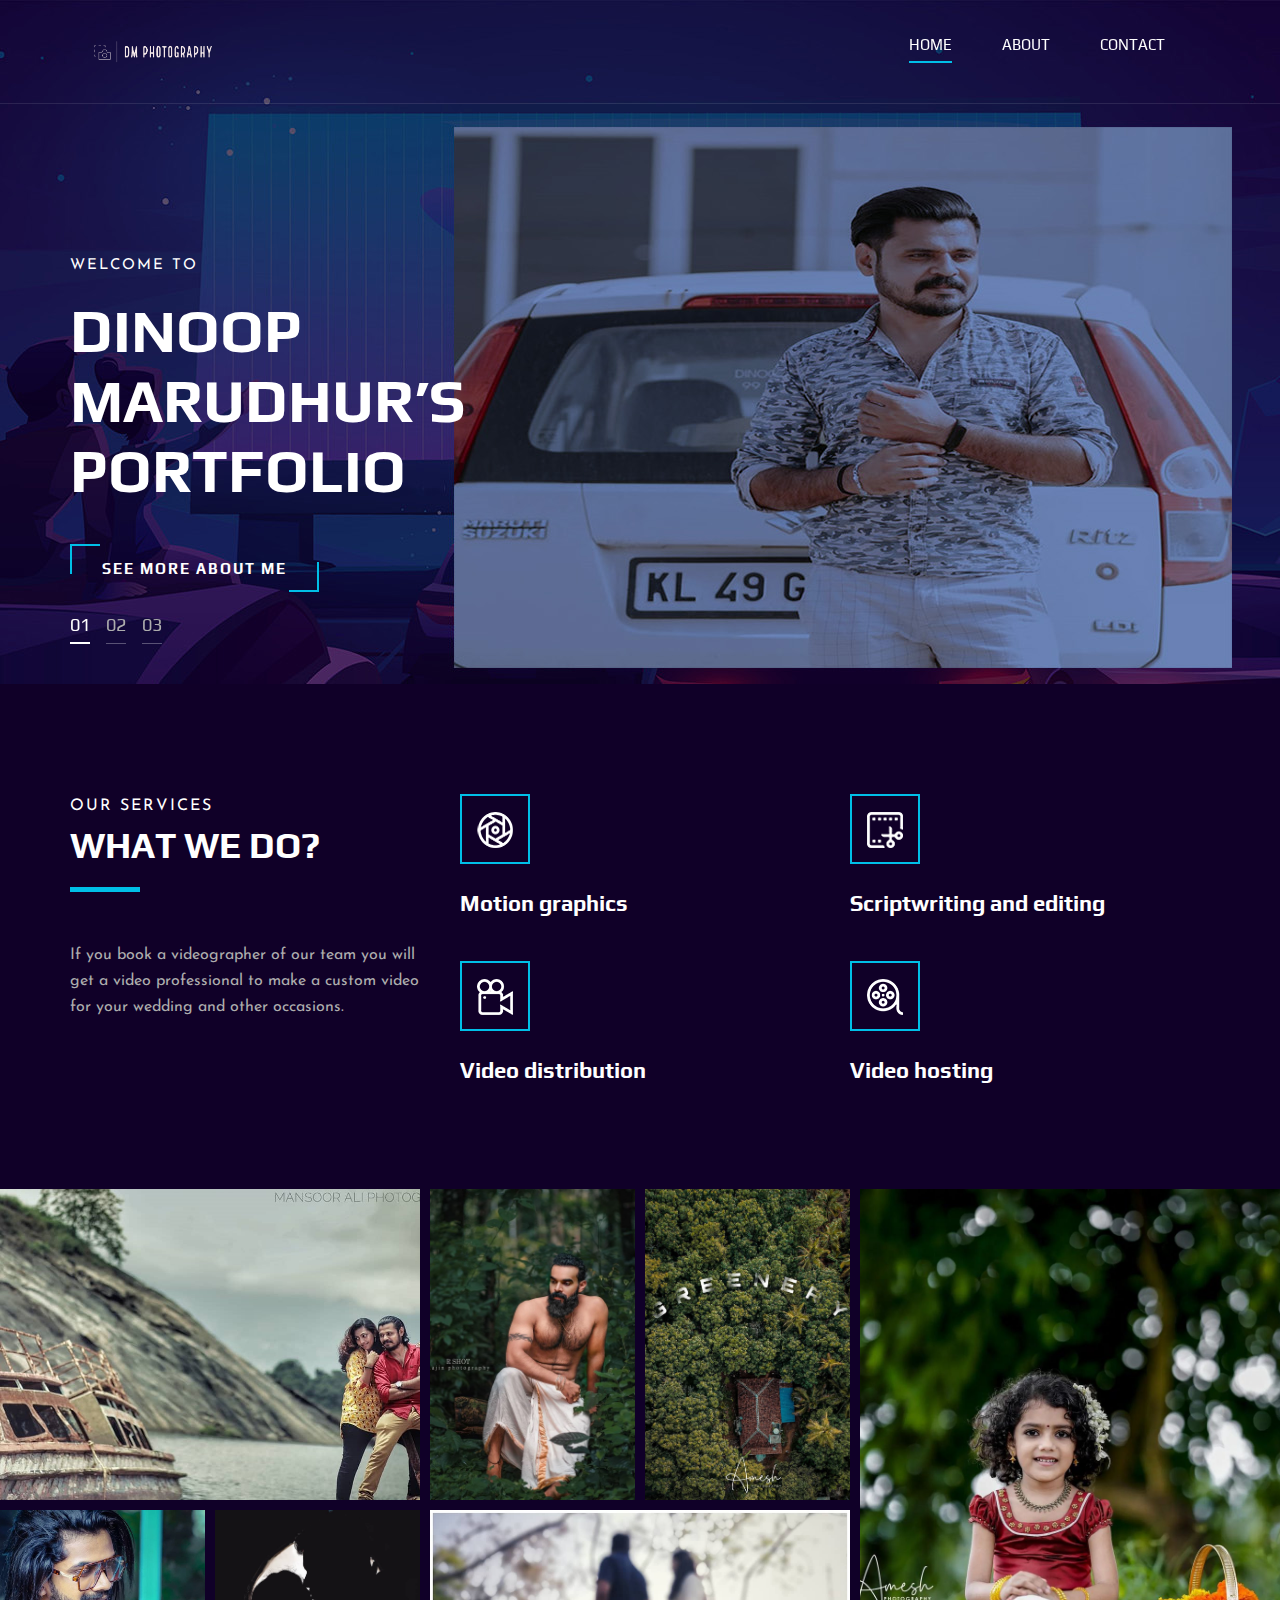
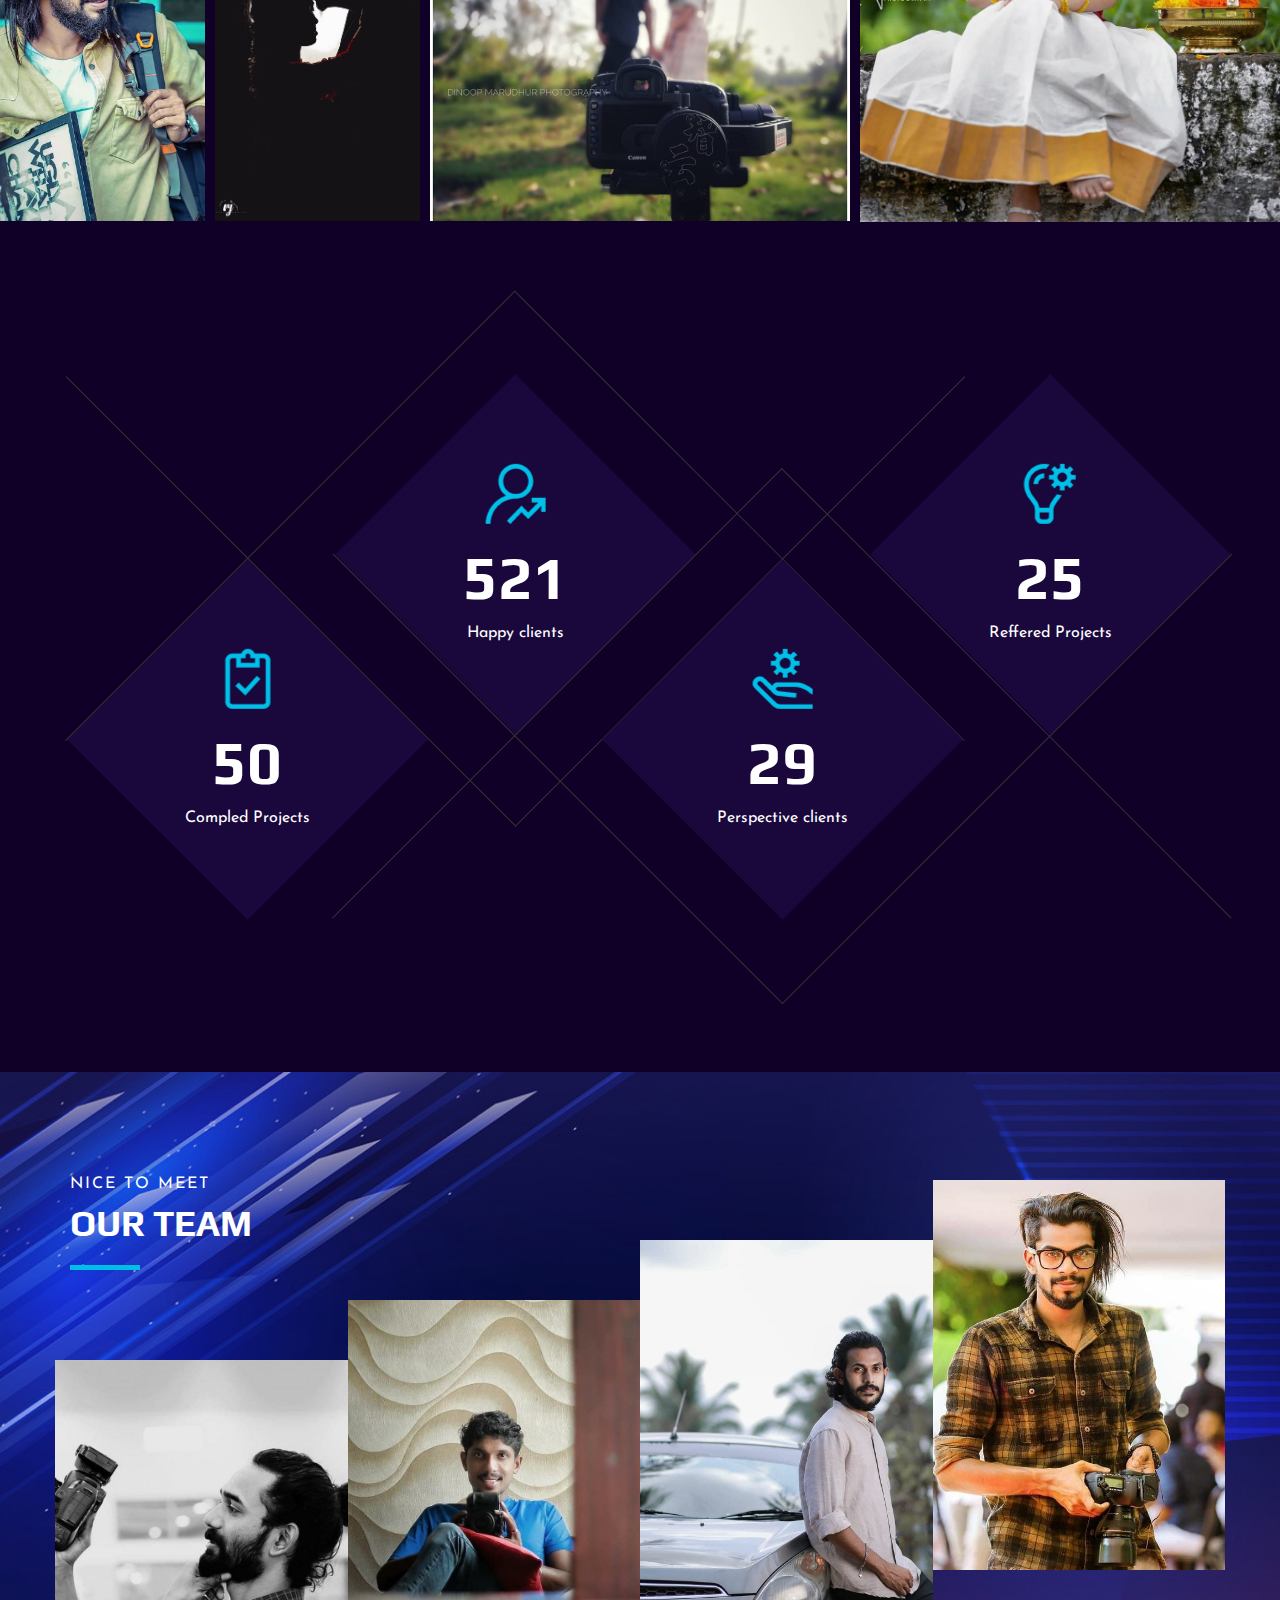
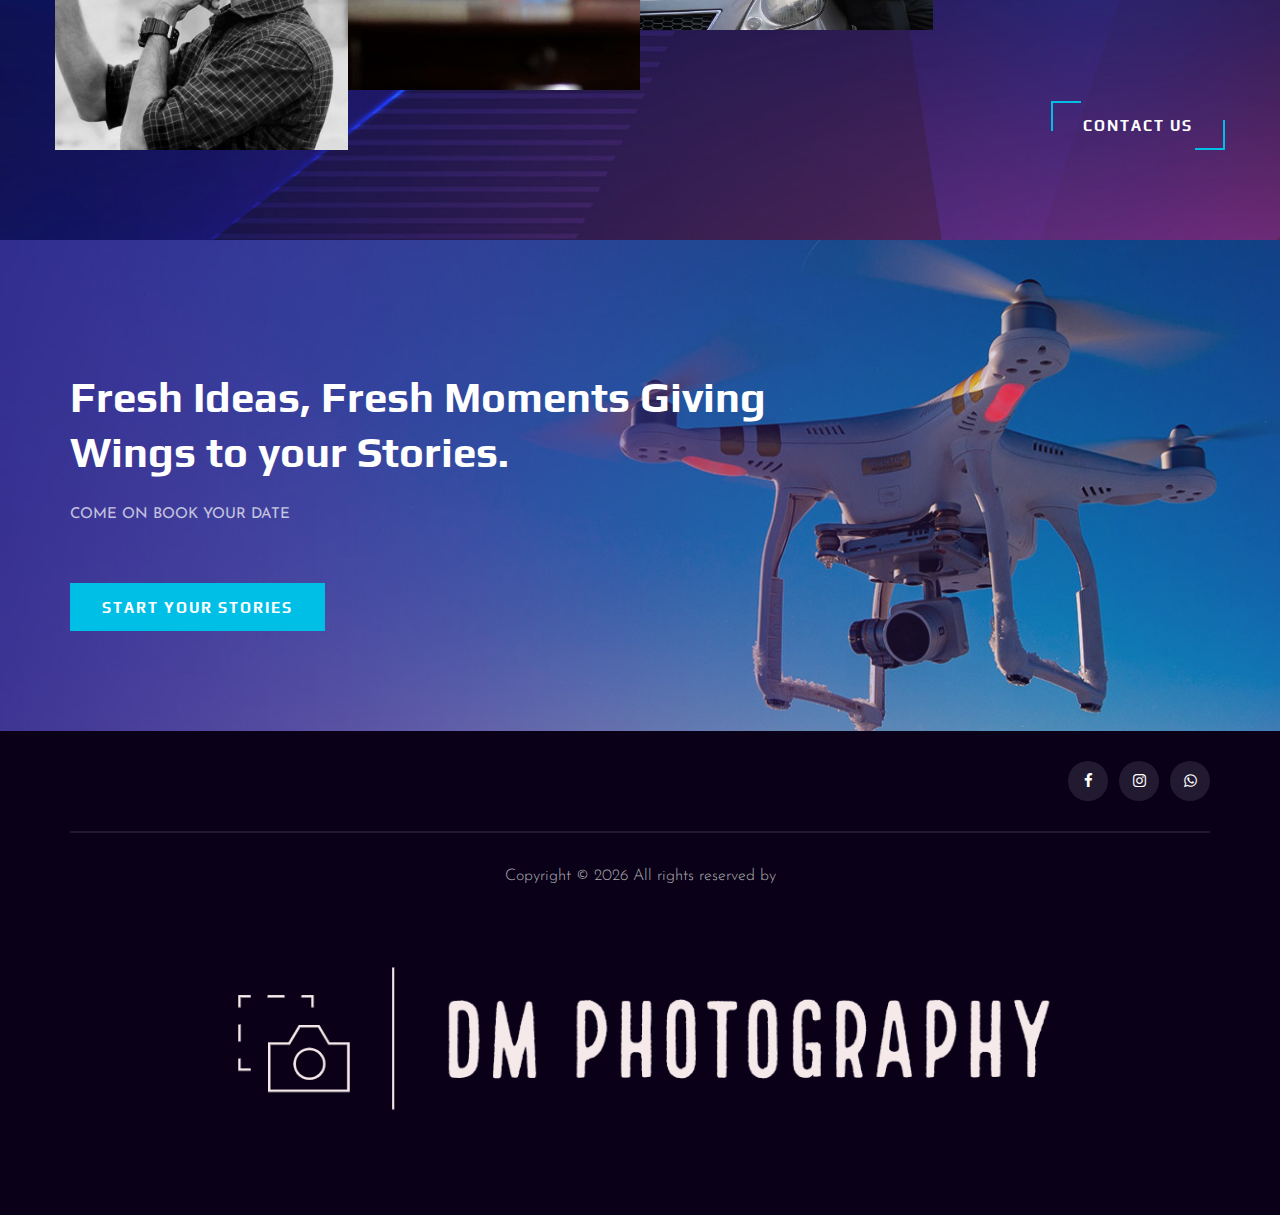
<file: index.html>
<!DOCTYPE html>
<html lang="zxx">

<head>
    <meta charset="UTF-8">
    <meta name="description" content="Videograph Template">
    <meta name="keywords" content="Videograph, unica, creative, html">
    <meta name="viewport" content="width=device-width, initial-scale=1.0">
    <meta http-equiv="X-UA-Compatible" content="ie=edge">
    <title>Dinoop Marudhur</title>

    <!-- Google Font -->
    <link href="https://fonts.googleapis.com/css2?family=Play:wght@400;700&display=swap" rel="stylesheet">
    <link href="https://fonts.googleapis.com/css2?family=Josefin+Sans:wght@300;400;500;600;700&display=swap"
        rel="stylesheet">

    <!-- Css Styles -->
    <link rel="stylesheet" href="css/bootstrap.min.css" type="text/css">
    <link rel="stylesheet" href="css/font-awesome.min.css" type="text/css">
    <link rel="stylesheet" href="css/elegant-icons.css" type="text/css">
    <link rel="stylesheet" href="css/owl.carousel.min.css" type="text/css">
    <link rel="stylesheet" href="css/magnific-popup.css" type="text/css">
    <link rel="stylesheet" href="css/slicknav.min.css" type="text/css">
    <link rel="stylesheet" href="css/style.css" type="text/css">
</head>

<body>
    <!-- Page Preloder -->
    <div id="preloder">
        <div class="loader"></div>
    </div>

    <!-- Header Section Begin -->
    <header class="header">
        <div class="container">
            <div class="row">
                <div class="col-lg-2">
                    <div class="header__logo">
                        <a href="./index.html"><img src="img/logo.png" alt=""></a>
                    </div>
                </div>
                <div class="col-lg-10">
                    <div class="header__nav__option">
                        <nav class="header__nav__menu mobile-menu">
                            <ul>
                                <li class="active"><a href="./index.html">Home</a></li>
                                <li><a href="./about.html">About</a></li>
                                
                                <li><a href="#">Contact</a>
                                    <ul class="dropdown">
                                        <li><a href="https://www.facebook.com/dinoopmarudhur"><i class="fa fa-facebook"></i></a></li>
                                        <li><a href="https://www.instagram.com/dinoop_marudhur"><i class="fa fa-instagram"></i></a></li>
                                        <li><a href="https://api.whatsapp.com/send?
                                            phone=9995546495
                                            &text=Hola%information%."
                                               class="float" target="_blank">
                                   <i class="fa fa-whatsapp my-float"></i>
                                   </a></li>
                                        
                                    </ul>
                                </li>
                                
                            </ul>
                        </nav>
                        
                    </div>
                </div>
            </div>
            <div id="mobile-menu-wrap"></div>
        </div>
    </header>
    <!-- Header End -->

    <!-- Hero Section Begin -->
    <section class="hero">
         <div class="hero__slider owl-carousel">
            <div class="hero__item set-bg" data-setbg="img/hero/hero-1.jpg">
                <div class="container">
                    <div class="row">
                        <div class="col-lg-6">
                            <div class="hero__text">
                                <span>WELCOME TO</span>
                                <h2>Dinoop Marudhur’s Portfolio</h2>
                                <a href="https://www.instagram.com/dinoop_marudhur" class="primary-btn">See more about me</a>
                            </div>
                        </div>
                    </div>
                </div>
            
            </div>
            <div class="hero__item set-bg" data-setbg="img/hero/hero-1.jpg">
                <div class="container">
                    <div class="row">
                        <div class="col-lg-6">
                            <div class="hero__text">
                                <span>WELCOME TO</span>
                                <h2>Dinoop Marudhur’s Portfolio</h2>
                                <a href="https://www.instagram.com/dinoop_marudhur" class="primary-btn">See more about me</a>
                            </div>
                        </div>
                    </div>
                </div>
            </div>
            <div class="hero__item set-bg" data-setbg="img/hero/hero-1.jpg">
                <div class="container">
                    <div class="row">
                        <div class="col-lg-6">
                            <div class="hero__text">
                                <span>WELCOME TO</span>
                                <h2>Dinoop Marudhur’s Portfolio</h2>
                                <a href="https://www.instagram.com/dinoop_marudhur" class="primary-btn">See more about me</a>
                            </div>
                        </div>
                    </div>
                </div>
            </div>
        </div>
    </section>
    <!-- Hero Section End -->

    <!-- Services Section Begin -->
    <section class="services spad">
        <div class="container">
            <div class="row">
                <div class="col-lg-4">
                    <div class="services__title">
                        <div class="section-title">
                            <span>Our services</span>
                            <h2>What We do?</h2>
                        </div>
                        <p>If you book a videographer of our team you will get a video professional to make a custom
                            video for your wedding and other occasions.</p>
                        
                    </div>
                </div>
                <div class="col-lg-8">
                    <div class="row">
                        <div class="col-lg-6 col-md-6 col-sm-6">
                            <div class="services__item">
                                <div class="services__item__icon">
                                    <img src="img/icons/si-1.png" alt="">
                                </div>
                                <h4>Motion graphics</h4>
                                <p></p>
                            </div>
                        </div>
                        <div class="col-lg-6 col-md-6 col-sm-6">
                            <div class="services__item">
                                <div class="services__item__icon">
                                    <img src="img/icons/si-2.png" alt="">
                                </div>
                                <h4>Scriptwriting and editing</h4>
                                <p></p>
                            </div>
                        </div>
                        <div class="col-lg-6 col-md-6 col-sm-6">
                            <div class="services__item">
                                <div class="services__item__icon">
                                    <img src="img/icons/si-3.png" alt="">
                                </div>
                                <h4>Video distribution</h4>
                                <p></p>
                            </div>
                        </div>
                        <div class="col-lg-6 col-md-6 col-sm-6">
                            <div class="services__item">
                                <div class="services__item__icon">
                                    <img src="img/icons/si-4.png" alt="">
                                </div>
                                <h4>Video hosting</h4>
                                <p></p>
                            </div>
                        </div>
                    </div>
                </div>
            </div>
        </div>
    </section>
    <!-- Services Section End -->

    <!-- Work Section Begin -->
    <section class="work">
        <div class="work__gallery">
            <div class="grid-sizer"></div>
            <div class="work__item wide__item set-bg" data-setbg="img/work/work-1.jpg">
                
               
                
            </div>
            <div class="work__item small__item set-bg" data-setbg="img/work/work-2.jpg">
                
            </div>
            <div class="work__item small__item set-bg" data-setbg="img/work/work-3.jpg">
                
            </div>
            <div class="work__item large__item set-bg" data-setbg="img/work/work-4.jpg">
                
               
            </div>
            <div class="work__item small__item set-bg" data-setbg="img/work/work-5.jpg">
                
            </div>
            <div class="work__item small__item set-bg" data-setbg="img/work/work-6.jpg">
                
                
            </div>
            <div class="work__item wide__item set-bg" data-setbg="img/work/work-7.jpg">
                
                
            </div>
        </div>
    </section>
    <!-- Work Section End -->

    <!-- Counter Section Begin -->
    <section class="counter">
        <div class="container">
            <div class="counter__content">
                <div class="row">
                    <div class="col-lg-3 col-md-6 col-sm-6">
                        <div class="counter__item">
                            <div class="counter__item__text">
                                <img src="img/icons/ci-1.png" alt="">
                                <h2 class="counter_num">400</h2>
                                <p>Compled Projects</p>
                            </div>
                        </div>
                    </div>
                    <div class="col-lg-3 col-md-6 col-sm-6">
                        <div class="counter__item second__item">
                            <div class="counter__item__text">
                                <img src="img/icons/ci-2.png" alt="">
                                <h2 class="counter_num">4200</h2>
                                <p>Happy clients</p>
                            </div>
                        </div>
                    </div>
                    <div class="col-lg-3 col-md-6 col-sm-6">
                        <div class="counter__item third__item">
                            <div class="counter__item__text">
                                <img src="img/icons/ci-3.png" alt="">
                                <h2 class="counter_num">230</h2>
                                <p>Perspective clients</p>
                            </div>
                        </div>
                    </div>
                    <div class="col-lg-3 col-md-6 col-sm-6">
                        <div class="counter__item four__item">
                            <div class="counter__item__text">
                                <img src="img/icons/ci-4.png" alt="">
                                <h2 class="counter_num">200</h2>
                                <p>Reffered Projects</p>
                            </div>
                        </div>
                    </div>
                </div>
            </div>
        </div>
    </section>
    <!-- Counter Section End -->

    <!-- Team Section Begin -->
    <section class="team spad set-bg" data-setbg="img/team-bg.jpg">
        <div class="container">
            <div class="row">
                <div class="col-lg-12">
                    <div class="section-title team__title">
                        <span>Nice to meet</span>
                        <h2>OUR Team</h2>
                    </div>
                </div>
            </div>
            <div class="row">
                <div class="col-lg-3 col-md-6 col-sm-6 p-0">
                    <div class="team__item set-bg" data-setbg="img/team/team-1.jpg">
                        <div class="team__item__text">
                            <h4>RAJEEV JOHN</h4>
                            <p>Photographer</p>
                            <div class="team__item__social">
                                
                                <a href="https://instagram.com/rajeev_john_"><i class="fa fa-instagram"></i></a>
                            </div>
                        </div>
                    </div>
                </div>
                <div class="col-lg-3 col-md-6 col-sm-6 p-0">
                    <div class="team__item team__item--second set-bg" data-setbg="img/team/team-2.jpg">
                        <div class="team__item__text">
                            <h4>MANSOOR ALI</h4>
                            <p>Traditional Videographer</p>
                            <div class="team__item__social">
                                
                                <a href="https://instagram.com/mansooraliphotography"><i class="fa fa-instagram"></i></a>
                            </div>
                        </div>
                    </div>
                </div>
                <div class="col-lg-3 col-md-6 col-sm-6 p-0">
                    <div class="team__item team__item--third set-bg" data-setbg="img/team/team-3.jpg">
                        <div class="team__item__text">
                            <h4>AMESH</h4>
                            <p>Helicam Expert</p>
                            <div class="team__item__social">
                                
                                <a href="https://instagram.com/ameshgamal"><i class="fa fa-instagram"></i></a>
                            </div>
                        </div>
                    </div>
                </div>
                <div class="col-lg-3 col-md-6 col-sm-6 p-0">
                    <div class="team__item team__item--four set-bg" data-setbg="img/team/team-4.jpg">
                        <div class="team__item__text">
                            <h4>RAJIN</h4>
                            <p>Candid Photographer</p>
                            <div class="team__item__social">
                                
                                <a href="https://instagram.com/rajin_r_shot_photography"><i class="fa fa-instagram"></i></a>
                            </div>
                        </div>
                    </div>
                </div>
                <div class="col-lg-12 p-0">
                    <div class="team__btn">
                        <a href="tel:9995546495" class="primary-btn">contact us</a>
                    </div>
                </div>
            </div>
        </div>
    </section>
    <!-- Team Section End -->



    <!-- Call To Action Section Begin -->
    <section class="callto spad set-bg" data-setbg="img/callto-bg.jpg">
        <div class="container">
            <div class="row">
                <div class="col-lg-8">
                    <div class="callto__text">
                        <h2>Fresh Ideas, Fresh Moments Giving Wings to your Stories.</h2>
                        <p>come on book your date</p>
                        <a href="https://wa.me/+919995546495">Start your stories</a>
                    </div>
                </div>
            </div>
        </div>
    </section>
    <!-- Call To Action Section End -->

    <!-- Footer Section Begin -->
        <footer class="footer">
            <div class="container">
                <div class="footer__top">
                    <div class="row">
                        <div class="col-lg-6 col-md-6">
                            
                        </div>
                        <div class="col-lg-6 col-md-6">
                            <div class="footer__top__social">
                                <a href="https://www.facebook.com/dinoopmarudhur"><i class="fa fa-facebook"></i></a>
                                <a href="https://www.instagram.com/dinoop_marudhur"><i class="fa fa-instagram"></i></a>
                                <a href="https://api.whatsapp.com/send?
                                                phone=9995546495
                                                &text=Hola%information%."
                                                   class="float" target="_blank">
                                       <i class="fa fa-whatsapp my-float"></i>
                                       </a>
                            </div>
                        </div>
                    </div>
                </div>
                
                <div class="footer__copyright">
                    <div class="row">
                        <div class="col-lg-12 text-center">
                            <!-- Link back to Colorlib can't be removed. Template is licensed under CC BY 3.0. -->
                            <p class="footer__copyright__text">Copyright &copy;
                                <script>
                                    document.write(new Date().getFullYear());
                                </script>
                                All rights reserved by <a href="./index.html"><img src="img/logo.png" alt=""></a>
                            </p>
                            <!-- Link back to Colorlib can't be removed. Template is licensed under CC BY 3.0. -->
                        </div>
                    </div>
                </div>
            </div>
        </footer>
    <!-- Footer Section End -->

    <!-- Js Plugins -->
    <script src="js/jquery-3.3.1.min.js"></script>
    <script src="js/bootstrap.min.js"></script>
    <script src="js/jquery.magnific-popup.min.js"></script>
    <script src="js/mixitup.min.js"></script>
    <script src="js/masonry.pkgd.min.js"></script>
    <script src="js/jquery.slicknav.js"></script>
    <script src="js/owl.carousel.min.js"></script>
    <script src="js/main.js"></script>
</body>

</html>
</file>
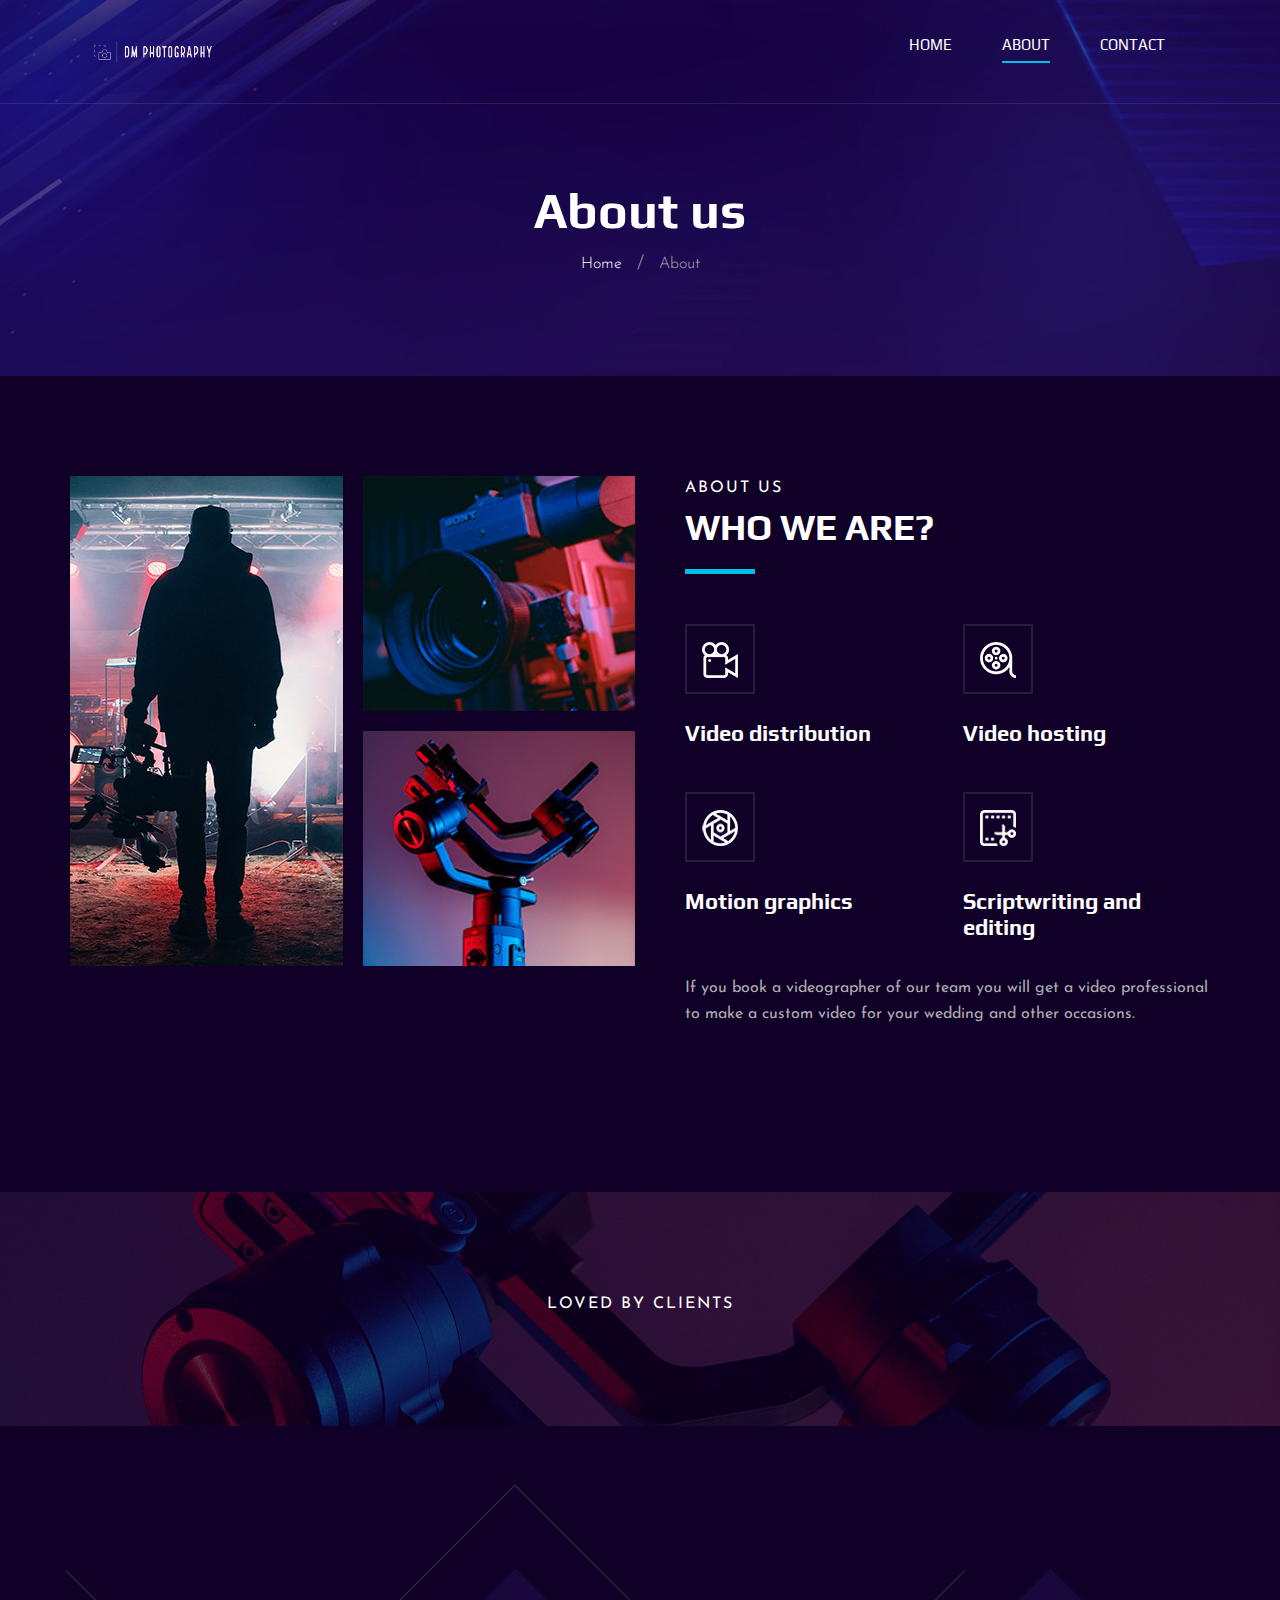
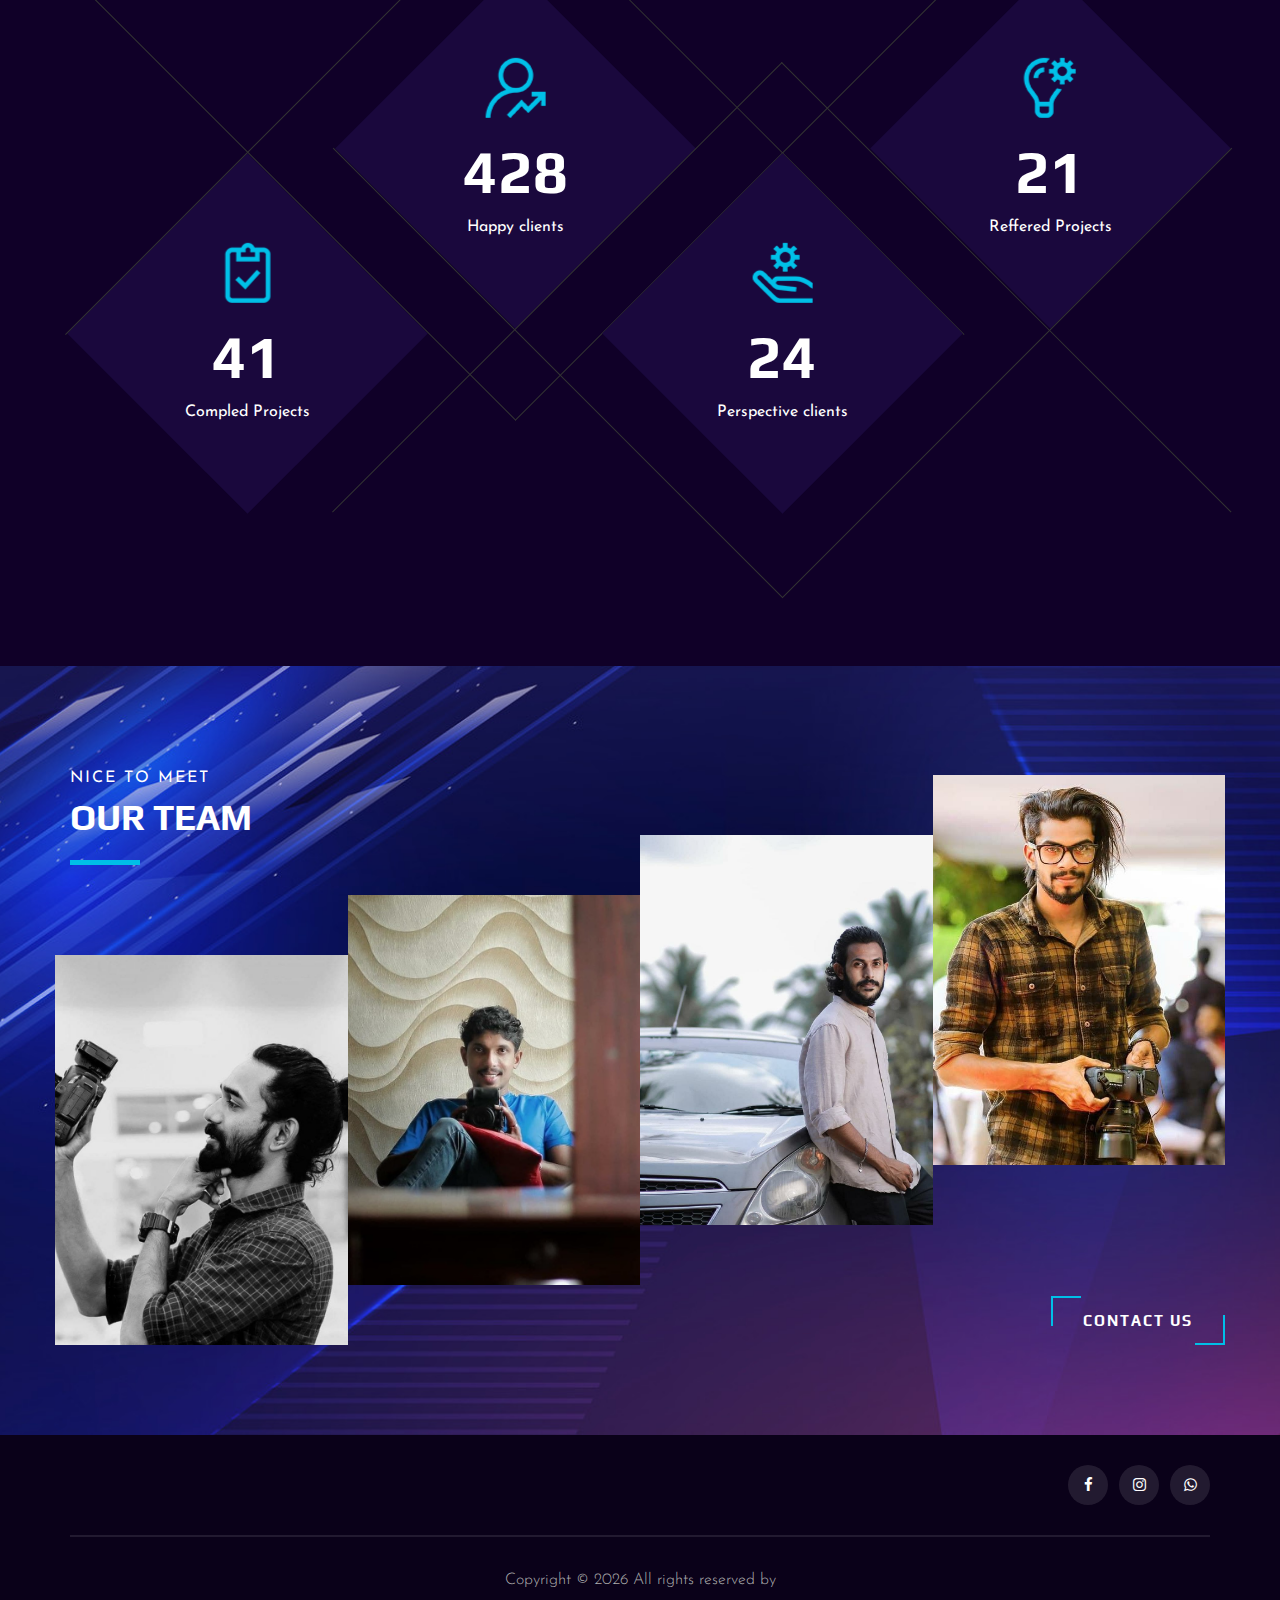
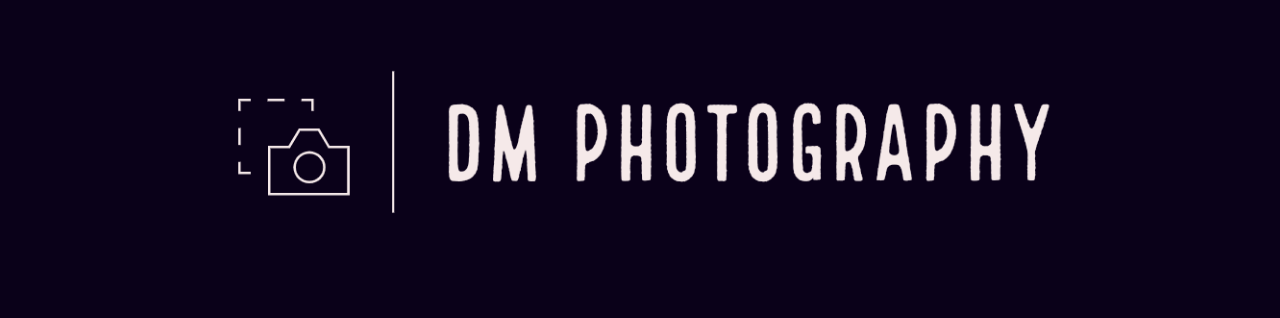
<file: about.html>
<!DOCTYPE html>
<html lang="zxx">

<head>
    <meta charset="UTF-8">
    <meta name="description" content="Videograph Template">
    <meta name="keywords" content="Videograph, unica, creative, html">
    <meta name="viewport" content="width=device-width, initial-scale=1.0">
    <meta http-equiv="X-UA-Compatible" content="ie=edge">
    <title>Dinoop Marudhur</title>

    <!-- Google Font -->
    <link href="https://fonts.googleapis.com/css2?family=Play:wght@400;700&display=swap" rel="stylesheet">
    <link href="https://fonts.googleapis.com/css2?family=Josefin+Sans:wght@300;400;500;600;700&display=swap"
        rel="stylesheet">

    <!-- Css Styles -->
    <link rel="stylesheet" href="css/bootstrap.min.css" type="text/css">
    <link rel="stylesheet" href="css/font-awesome.min.css" type="text/css">
    <link rel="stylesheet" href="css/elegant-icons.css" type="text/css">
    <link rel="stylesheet" href="css/owl.carousel.min.css" type="text/css">
    <link rel="stylesheet" href="css/magnific-popup.css" type="text/css">
    <link rel="stylesheet" href="css/slicknav.min.css" type="text/css">
    <link rel="stylesheet" href="css/style.css" type="text/css">
</head>

<body>
    <!-- Page Preloder -->
    <div id="preloder">
        <div class="loader"></div>
    </div>

    <!-- Header Section Begin -->
    <header class="header">
        <div class="container">
            <div class="row">
                <div class="col-lg-2">
                    <div class="header__logo">
                        <a href="./index.html"><img src="img/logo.png" alt=""></a>
                    </div>
                </div>
                <div class="col-lg-10">
                    <div class="header__nav__option">
                        <nav class="header__nav__menu mobile-menu">
                            <ul>
                                <li><a href="./index.html">Home</a></li>
                                <li class="active"><a href="./about.html">About</a></li>
                                
                                <li><a href="#">Contact</a>
                                    <ul class="dropdown">
                                        <li><a href="https://www.facebook.com/dinoopmarudhur"><i class="fa fa-facebook"></i></a></li>
                                        <li><a href="https://www.instagram.com/dinoop_marudhur"><i class="fa fa-instagram"></i></a></li>
                                        <li><a href="https://api.whatsapp.com/send?
                                            phone=9995546495
                                            &text=Hola%information%."
                                               class="float" target="_blank">
                                   <i class="fa fa-whatsapp my-float"></i>
                                   </a></li>
                                        
                                    </ul>
                                </li>
                                
                                
                            </ul>
                        </nav>
                        
                    </div>
                </div>
            </div>
            <div id="mobile-menu-wrap"></div>
        </div>
    </header>
    <!-- Header End -->

    <!-- Breadcrumb Begin -->
    <div class="breadcrumb-option spad set-bg" data-setbg="img/breadcrumb-bg.jpg">
        <div class="container">
            <div class="row">
                <div class="col-lg-12 text-center">
                    <div class="breadcrumb__text">
                        <h2>About us</h2>
                        <div class="breadcrumb__links">
                            <a href="#">Home</a>
                            <span>About</span>
                        </div>
                    </div>
                </div>
            </div>
        </div>
    </div>
    <!-- Breadcrumb End -->

    <!-- About Section Begin -->
    <section class="about spad">
        <div class="container">
            <div class="row">
                <div class="col-lg-6">
                    <div class="about__pic">
                        <div class="row">
                            <div class="col-lg-6 col-md-6 col-sm-6">
                                <div class="about__pic__item about__pic__item--large set-bg"
                                    data-setbg="img/about/about-1.jpg"></div>
                            </div>
                            <div class="col-lg-6 col-md-6 col-sm-6">
                                <div class="row">
                                    <div class="col-lg-12">
                                        <div class="about__pic__item set-bg" data-setbg="img/about/about-2.jpg"></div>
                                    </div>
                                    <div class="col-lg-12">
                                        <div class="about__pic__item set-bg" data-setbg="img/about/about-3.jpg"></div>
                                    </div>
                                </div>
                            </div>
                        </div>
                    </div>
                </div>
                <div class="col-lg-6">
                    <div class="about__text">
                        <div class="section-title">
                            <span>About Us</span>
                            <h2>WHo we are?</h2>
                        </div>
                        <div class="row">
                            <div class="col-lg-6 col-md-6 col-sm-6">
                                <div class="services__item">
                                    <div class="services__item__icon">
                                        <img src="img/icons/si-3.png" alt="">
                                    </div>
                                    <h4>Video distribution</h4>
                                    <p></p>
                                </div>
                            </div>
                            <div class="col-lg-6 col-md-6 col-sm-6">
                                <div class="services__item">
                                    <div class="services__item__icon">
                                        <img src="img/icons/si-4.png" alt="">
                                    </div>
                                    <h4>Video hosting</h4>
                                    <p></p>
                                </div>
                            </div>
                            <div class="col-lg-6 col-md-6 col-sm-6">
                                <div class="services__item">
                                    <div class="services__item__icon">
                                        <img src="img/icons/si-1.png" alt="">
                                    </div>
                                    <h4>Motion graphics</h4>
                                    <p></p>
                                </div>
                            </div>
                            <div class="col-lg-6 col-md-6 col-sm-6">
                                <div class="services__item">
                                    <div class="services__item__icon">
                                        <img src="img/icons/si-2.png" alt="">
                                    </div>
                                    <h4>Scriptwriting and editing</h4>
                                    <p></p>
                                </div>
                            </div>
                        </div>
                        <div class="about__text__desc">
                            <p>If you book a videographer of our team you will get a video professional to make a custom
                                video for your wedding and other occasions.</p>
                        </div>
                    </div>
                </div>
            </div>
        </div>
    </section>
    <!-- About Section End -->

    <!-- Testimonial Section Begin -->
    <section class="testimonial spad set-bg" data-setbg="img/testimonial-bg.jpg">
        <div class="container">
            <div class="row">
                <div class="col-lg-12">
                    <div class="section-title center-title">
                        <span>Loved By Clients</span>
                        
                    </div>
                </div>
            </div>
   
                
        </div>
    </section>
    <!-- Testimonial Section End -->

    <!-- Counter Section Begin -->
    <section class="counter">
        <div class="container">
            <div class="counter__content">
                <div class="row">
                    <div class="col-lg-3 col-md-6 col-sm-6">
                        <div class="counter__item">
                            <div class="counter__item__text">
                                <img src="img/icons/ci-1.png" alt="">
                                <h2 class="counter_num">400</h2>
                                <p>Compled Projects</p>
                            </div>
                        </div>
                    </div>
                    <div class="col-lg-3 col-md-6 col-sm-6">
                        <div class="counter__item second__item">
                            <div class="counter__item__text">
                                <img src="img/icons/ci-2.png" alt="">
                                <h2 class="counter_num">4200</h2>
                                <p>Happy clients</p>
                            </div>
                        </div>
                    </div>
                    <div class="col-lg-3 col-md-6 col-sm-6">
                        <div class="counter__item third__item">
                            <div class="counter__item__text">
                                <img src="img/icons/ci-3.png" alt="">
                                <h2 class="counter_num">230</h2>
                                <p>Perspective clients</p>
                            </div>
                        </div>
                    </div>
                    <div class="col-lg-3 col-md-6 col-sm-6">
                        <div class="counter__item four__item">
                            <div class="counter__item__text">
                                <img src="img/icons/ci-4.png" alt="">
                                <h2 class="counter_num">200</h2>
                                <p>Reffered Projects</p>
                            </div>
                        </div>
                    </div>
                </div>
            </div>
        </div>
    </section>
    <!-- Counter Section End -->

    <!-- Team Section Begin -->
    <section class="team spad set-bg" data-setbg="img/team-bg.jpg">
        <div class="container">
            <div class="row">
                <div class="col-lg-12">
                    <div class="section-title team__title">
                        <span>Nice to meet</span>
                        <h2>OUR Team</h2>
                    </div>
                </div>
            </div>
            <div class="row">
                <div class="col-lg-3 col-md-6 col-sm-6 p-0">
                    <div class="team__item set-bg" data-setbg="img/team/team-1.jpg">
                        <div class="team__item__text">
                            <h4>RAJEEV JOHN</h4>
                            <p>Photographer</p>
                            <div class="team__item__social">
                                
                                <a href="https://instagram.com/rajeev_john_"><i class="fa fa-instagram"></i></a>
                            </div>
                        </div>
                    </div>
                </div>
                <div class="col-lg-3 col-md-6 col-sm-6 p-0">
                    <div class="team__item team__item--second set-bg" data-setbg="img/team/team-2.jpg">
                        <div class="team__item__text">
                            <h4>MANSOOR ALI</h4>
                            <p>Traditional Videographer</p>
                            <div class="team__item__social">
                                
                                <a href="https://instagram.com/mansooraliphotography"><i class="fa fa-instagram"></i></a>
                            </div>
                        </div>
                    </div>
                </div>
                <div class="col-lg-3 col-md-6 col-sm-6 p-0">
                    <div class="team__item team__item--third set-bg" data-setbg="img/team/team-3.jpg">
                        <div class="team__item__text">
                            <h4>AMESH</h4>
                            <p>Helicam Expert</p>
                            <div class="team__item__social">
                                
                                <a href="https://instagram.com/ameshgamal"><i class="fa fa-instagram"></i></a>
                            </div>
                        </div>
                    </div>
                </div>
                <div class="col-lg-3 col-md-6 col-sm-6 p-0">
                    <div class="team__item team__item--four set-bg" data-setbg="img/team/team-4.jpg">
                        <div class="team__item__text">
                            <h4>RAJIN</h4>
                            <p>Candid Photographer</p>
                            <div class="team__item__social">
                                
                                <a href="https://instagram.com/rajin_r_shot_photography"><i class="fa fa-instagram"></i></a>
                            </div>
                        </div>
                    </div>
                </div>
                <div class="col-lg-12 p-0">
                    <div class="team__btn">
                        <a href="tel:9995546495" class="primary-btn">contact us</a>
                    </div>
                </div>
            </div>
        </div>
    </section>
    <!-- Team Section End -->

    <!-- Footer Section Begin -->
    <footer class="footer">
        <div class="container">
            <div class="footer__top">
                <div class="row">
                    <div class="col-lg-6 col-md-6">
                        
                    </div>
                    <div class="col-lg-6 col-md-6">
                        <div class="footer__top__social">
                            <a href="https://www.facebook.com/dinoopmarudhur"><i class="fa fa-facebook"></i></a>
                            <a href="https://www.instagram.com/dinoop_marudhur"><i class="fa fa-instagram"></i></a>
                            <a href="https://api.whatsapp.com/send?
                                            phone=9995546495
                                            &text=Hola%information%."
                                               class="float" target="_blank">
                                   <i class="fa fa-whatsapp my-float"></i>
                                   </a>
                        </div>
                    </div>
                </div>
            </div>
            
            <div class="footer__copyright">
                <div class="row">
                    <div class="col-lg-12 text-center">
                        <!-- Link back to Colorlib can't be removed. Template is licensed under CC BY 3.0. -->
                        <p class="footer__copyright__text">Copyright &copy;
                            <script>
                                document.write(new Date().getFullYear());
                            </script>
                            All rights reserved by <a href="./index.html"><img src="img/logo.png" alt=""></a>
                        </p>
                        <!-- Link back to Colorlib can't be removed. Template is licensed under CC BY 3.0. -->
                    </div>
                </div>
            </div>
        </div>
    </footer>
    <!-- Footer Section End -->

    <!-- Js Plugins -->
    <script src="js/jquery-3.3.1.min.js"></script>
    <script src="js/bootstrap.min.js"></script>
    <script src="js/jquery.magnific-popup.min.js"></script>
    <script src="js/mixitup.min.js"></script>
    <script src="js/masonry.pkgd.min.js"></script>
    <script src="js/jquery.slicknav.js"></script>
    <script src="js/owl.carousel.min.js"></script>
    <script src="js/main.js"></script>
</body>

</html>
</file>
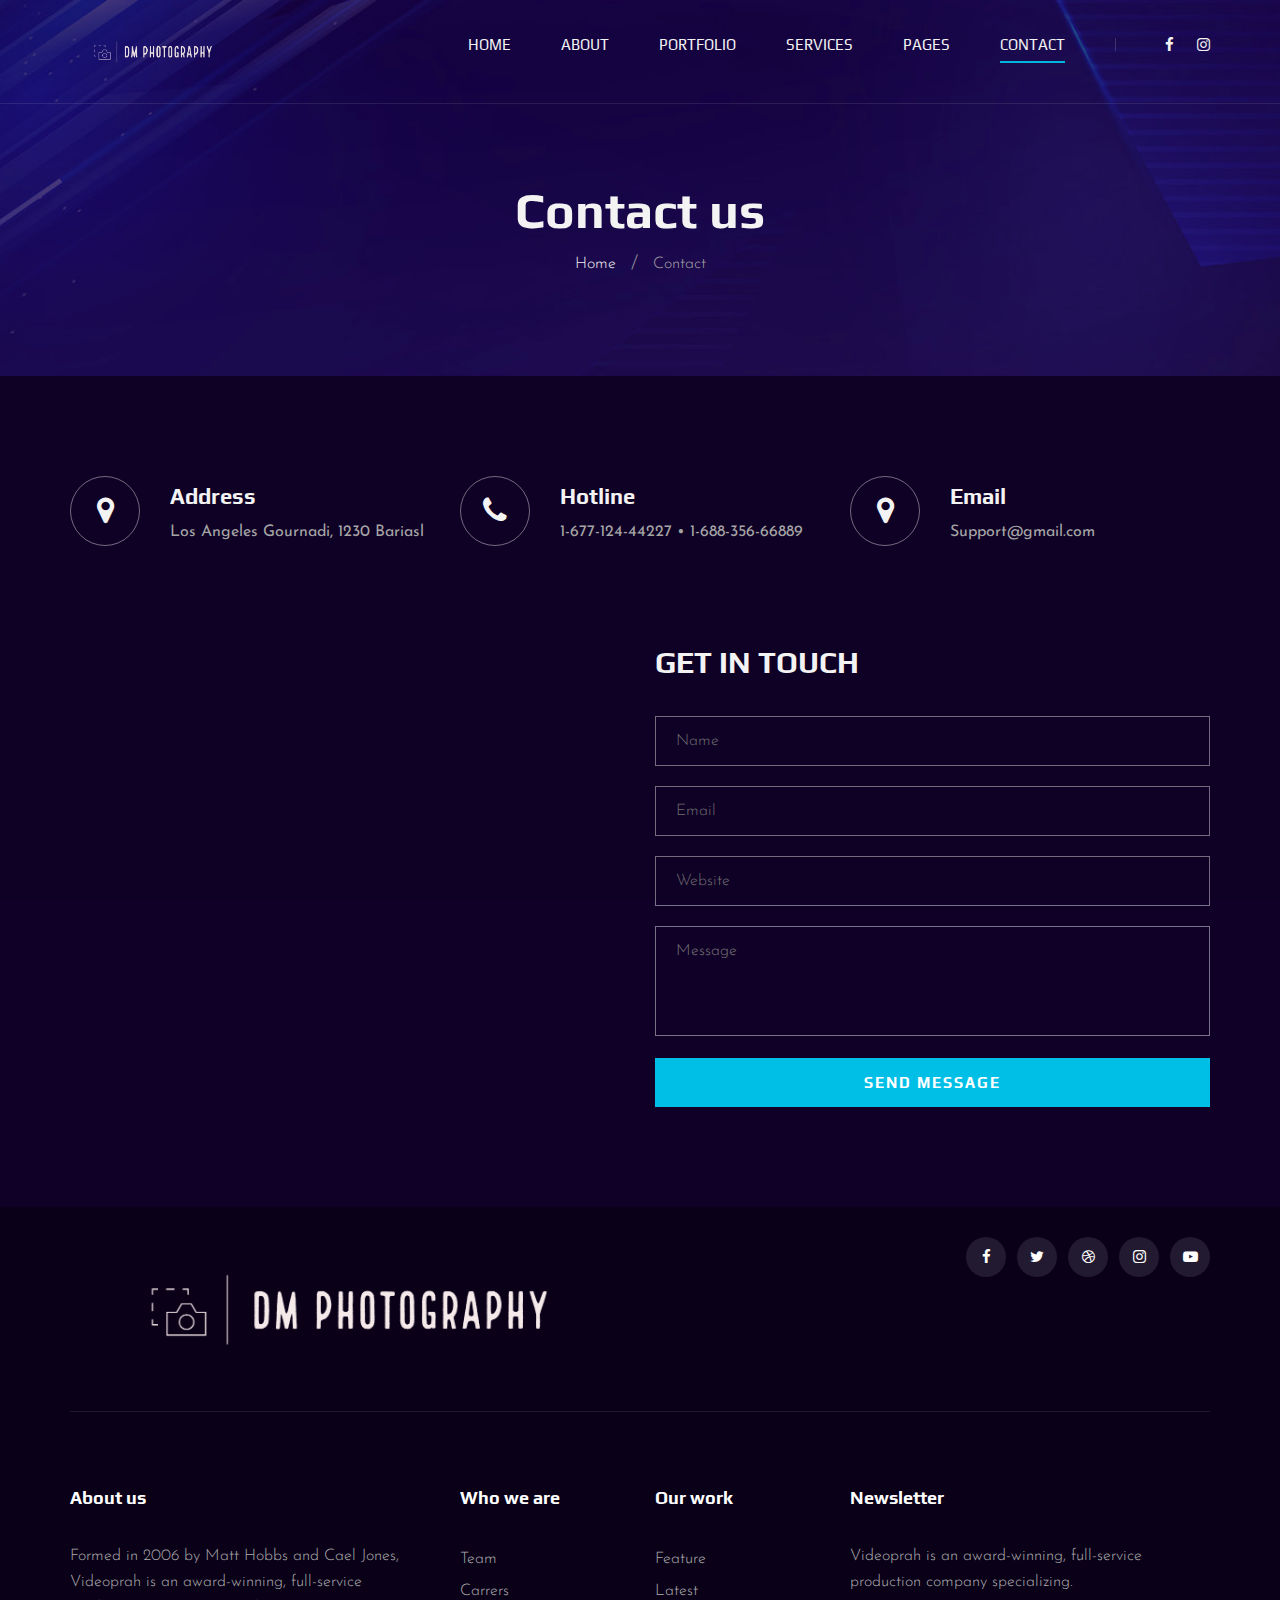
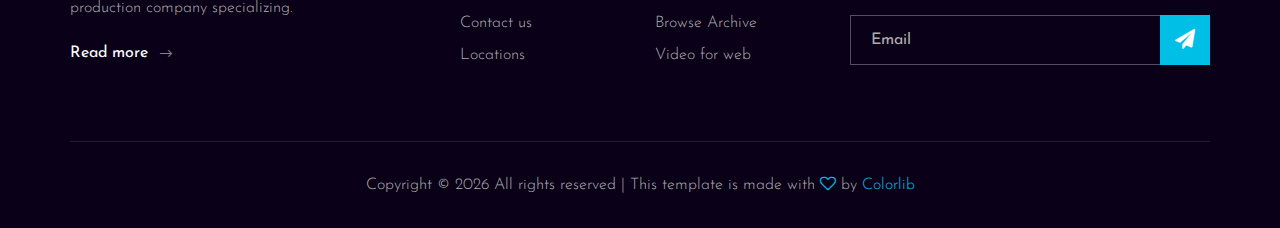
<file: contact.html>
<!DOCTYPE html>
<html lang="zxx">

<head>
    <meta charset="UTF-8">
    <meta name="description" content="Videograph Template">
    <meta name="keywords" content="Videograph, unica, creative, html">
    <meta name="viewport" content="width=device-width, initial-scale=1.0">
    <meta http-equiv="X-UA-Compatible" content="ie=edge">
    <title>Videograph | Template</title>

    <!-- Google Font -->
    <link href="https://fonts.googleapis.com/css2?family=Play:wght@400;700&display=swap" rel="stylesheet">
    <link href="https://fonts.googleapis.com/css2?family=Josefin+Sans:wght@300;400;500;600;700&display=swap"
        rel="stylesheet">

    <!-- Css Styles -->
    <link rel="stylesheet" href="css/bootstrap.min.css" type="text/css">
    <link rel="stylesheet" href="css/font-awesome.min.css" type="text/css">
    <link rel="stylesheet" href="css/elegant-icons.css" type="text/css">
    <link rel="stylesheet" href="css/owl.carousel.min.css" type="text/css">
    <link rel="stylesheet" href="css/magnific-popup.css" type="text/css">
    <link rel="stylesheet" href="css/slicknav.min.css" type="text/css">
    <link rel="stylesheet" href="css/style.css" type="text/css">
</head>

<body>
    <!-- Page Preloder -->
    <div id="preloder">
        <div class="loader"></div>
    </div>

    <!-- Header Section Begin -->
    <header class="header">
        <div class="container">
            <div class="row">
                <div class="col-lg-2">
                    <div class="header__logo">
                        <a href="./index.html"><img src="img/logo.png" alt=""></a>
                    </div>
                </div>
                <div class="col-lg-10">
                    <div class="header__nav__option">
                        <nav class="header__nav__menu mobile-menu">
                            <ul>
                                <li><a href="./index.html">Home</a></li>
                                <li><a href="./about.html">About</a></li>
                                <li><a href="./portfolio.html">Portfolio</a></li>
                                <li><a href="./services.html">Services</a></li>
                                <li><a href="#">Pages</a>
                                    <ul class="dropdown">
                                        <li><a href="./about.html">About</a></li>
                                        <li><a href="./portfolio.html">Portfolio</a></li>
                                        <li><a href="./blog.html">Blog</a></li>
                                        <li><a href="./blog-details.html">Blog Details</a></li>
                                    </ul>
                                </li>
                                <li class="active"><a href="./contact.html">Contact</a></li>
                            </ul>
                        </nav>
                        <div class="header__nav__social">
                            <a href="https://www.facebook.com/dinoopmarudhur"><i class="fa fa-facebook"></i></a>
                            
                            <a href="https://www.instagram.com/dinoop_marudhur"><i class="fa fa-instagram"></i></a>
                        </div>
                    </div>
                </div>
            </div>
            <div id="mobile-menu-wrap"></div>
        </div>
    </header>
    <!-- Header End -->

    <!-- Breadcrumb Begin -->
    <div class="breadcrumb-option spad set-bg" data-setbg="img/breadcrumb-bg.jpg">
        <div class="container">
            <div class="row">
                <div class="col-lg-12 text-center">
                    <div class="breadcrumb__text">
                        <h2>Contact us</h2>
                        <div class="breadcrumb__links">
                            <a href="#">Home</a>
                            <span>Contact</span>
                        </div>
                    </div>
                </div>
            </div>
        </div>
    </div>
    <!-- Breadcrumb End -->

    <!-- Contact Widget Section Begin -->
    <section class="contact-widget spad">
        <div class="container">
            <div class="row">
                <div class="col-lg-4 col-md-6 col-md-6 col-md-3">
                    <div class="contact__widget__item">
                        <div class="contact__widget__item__icon">
                            <i class="fa fa-map-marker"></i>
                        </div>
                        <div class="contact__widget__item__text">
                            <h4>Address</h4>
                            <p>Los Angeles Gournadi, 1230 Bariasl</p>
                        </div>
                    </div>
                </div>
                <div class="col-lg-4 col-md-6 col-md-6 col-md-3">
                    <div class="contact__widget__item">
                        <div class="contact__widget__item__icon">
                            <i class="fa fa-phone"></i>
                        </div>
                        <div class="contact__widget__item__text">
                            <h4>Hotline</h4>
                            <p>1-677-124-44227 • 1-688-356-66889</p>
                        </div>
                    </div>
                </div>
                <div class="col-lg-4 col-md-6 col-md-6 col-md-3">
                    <div class="contact__widget__item">
                        <div class="contact__widget__item__icon">
                            <i class="fa fa-map-marker"></i>
                        </div>
                        <div class="contact__widget__item__text">
                            <h4>Email</h4>
                            <p>Support@gmail.com</p>
                        </div>
                    </div>
                </div>
            </div>
        </div>
    </section>
    <!-- Contact Widget Section End -->

    <!-- Call To Action Section Begin -->
    <section class="contact spad">
        <div class="container">
            <div class="row">
                <div class="col-lg-6 col-md-6">
                    <div class="contact__map">
                        <iframe
                            src="https://www.google.com/maps/embed?pb=!1m18!1m12!1m3!1d387190.2798902705!2d-74.25986790365917!3d40.697670067823786!2m3!1f0!2f0!3f0!3m2!1i1024!2i768!4f13.1!3m3!1m2!1s0x89c24fa5d33f083b%3A0xc80b8f06e177fe62!2sNew%20York%2C%20NY%2C%20USA!5e0!3m2!1sen!2sbd!4v1596152431947!5m2!1sen!2sbd"
                            height="450" style="border:0;"></iframe>
                    </div>
                </div>
                <div class="col-lg-6 col-md-6">
                    <div class="contact__form">
                        <h3>Get in touch</h3>
                        <form action="#">
                            <input type="text" placeholder="Name">
                            <input type="text" placeholder="Email">
                            <input type="text" placeholder="Website">
                            <textarea placeholder="Message"></textarea>
                            <button type="submit" class="site-btn">Send Message</button>
                        </form>
                    </div>
                </div>
            </div>
        </div>
    </section>
    <!-- Call To Action Section End -->

    <!-- Footer Section Begin -->
    <footer class="footer">
        <div class="container">
            <div class="footer__top">
                <div class="row">
                    <div class="col-lg-6 col-md-6">
                        <div class="footer__top__logo">
                            <a href="#"><img src="img/logo.png" alt=""></a>
                        </div>
                    </div>
                    <div class="col-lg-6 col-md-6">
                        <div class="footer__top__social">
                            <a href="#"><i class="fa fa-facebook"></i></a>
                            <a href="#"><i class="fa fa-twitter"></i></a>
                            <a href="#"><i class="fa fa-dribbble"></i></a>
                            <a href="#"><i class="fa fa-instagram"></i></a>
                            <a href="#"><i class="fa fa-youtube-play"></i></a>
                        </div>
                    </div>
                </div>
            </div>
            <div class="footer__option">
                <div class="row">
                    <div class="col-lg-4 col-md-6">
                        <div class="footer__option__item">
                            <h5>About us</h5>
                            <p>Formed in 2006 by Matt Hobbs and Cael Jones, Videoprah is an award-winning, full-service
                                production company specializing.</p>
                            <a href="#" class="read__more">Read more <span class="arrow_right"></span></a>
                        </div>
                    </div>
                    <div class="col-lg-2 col-md-3">
                        <div class="footer__option__item">
                            <h5>Who we are</h5>
                            <ul>
                                <li><a href="#">Team</a></li>
                                <li><a href="#">Carrers</a></li>
                                <li><a href="#">Contact us</a></li>
                                <li><a href="#">Locations</a></li>
                            </ul>
                        </div>
                    </div>
                    <div class="col-lg-2 col-md-3">
                        <div class="footer__option__item">
                            <h5>Our work</h5>
                            <ul>
                                <li><a href="#">Feature</a></li>
                                <li><a href="#">Latest</a></li>
                                <li><a href="#">Browse Archive</a></li>
                                <li><a href="#">Video for web</a></li>
                            </ul>
                        </div>
                    </div>
                    <div class="col-lg-4 col-md-12">
                        <div class="footer__option__item">
                            <h5>Newsletter</h5>
                            <p>Videoprah is an award-winning, full-service production company specializing.</p>
                            <form action="#">
                                <input type="text" placeholder="Email">
                                <button type="submit"><i class="fa fa-send"></i></button>
                            </form>
                        </div>
                    </div>
                </div>
            </div>
            <div class="footer__copyright">
                <div class="row">
                    <div class="col-lg-12 text-center">
                        <!-- Link back to Colorlib can't be removed. Template is licensed under CC BY 3.0. -->
                        <p class="footer__copyright__text">Copyright &copy;
                            <script>
                                document.write(new Date().getFullYear());
                            </script>
                            All rights reserved | This template is made with <i class="fa fa-heart-o"
                                aria-hidden="true"></i> by <a href="https://colorlib.com" target="_blank">Colorlib</a>
                        </p>
                        <!-- Link back to Colorlib can't be removed. Template is licensed under CC BY 3.0. -->
                    </div>
                </div>
            </div>
        </div>
    </footer>
    <!-- Footer Section End -->

    <!-- Js Plugins -->
    <script src="js/jquery-3.3.1.min.js"></script>
    <script src="js/bootstrap.min.js"></script>
    <script src="js/jquery.magnific-popup.min.js"></script>
    <script src="js/mixitup.min.js"></script>
    <script src="js/masonry.pkgd.min.js"></script>
    <script src="js/jquery.slicknav.js"></script>
    <script src="js/owl.carousel.min.js"></script>
    <script src="js/main.js"></script>
</body>

</html>
</file>
<file: css/elegant-icons.css>
@font-face {
	font-family: 'ElegantIcons';
	src:url('../fonts/ElegantIcons.eot');
	src:url('../fonts/ElegantIcons.eot?#iefix') format('embedded-opentype'),
		url('../fonts/ElegantIcons.woff') format('woff'),
		url('../fonts/ElegantIcons.ttf') format('truetype'),
		url('../fonts/ElegantIcons.svg#ElegantIcons') format('svg');
	font-weight: normal;
	font-style: normal;
}

/* Use the following CSS code if you want to use data attributes for inserting your icons */
[data-icon]:before {
	font-family: 'ElegantIcons';
	content: attr(data-icon);
	speak: none;
	font-weight: normal;
	font-variant: normal;
	text-transform: none;
	line-height: 1;
	-webkit-font-smoothing: antialiased;
	-moz-osx-font-smoothing: grayscale;
}

/* Use the following CSS code if you want to have a class per icon */
/*
Instead of a list of all class selectors,
you can use the generic selector below, but it's slower:
[class*="your-class-prefix"] {
*/
.arrow_up, .arrow_down, .arrow_left, .arrow_right, .arrow_left-up, .arrow_right-up, .arrow_right-down, .arrow_left-down, .arrow-up-down, .arrow_up-down_alt, .arrow_left-right_alt, .arrow_left-right, .arrow_expand_alt2, .arrow_expand_alt, .arrow_condense, .arrow_expand, .arrow_move, .arrow_carrot-up, .arrow_carrot-down, .arrow_carrot-left, .arrow_carrot-right, .arrow_carrot-2up, .arrow_carrot-2down, .arrow_carrot-2left, .arrow_carrot-2right, .arrow_carrot-up_alt2, .arrow_carrot-down_alt2, .arrow_carrot-left_alt2, .arrow_carrot-right_alt2, .arrow_carrot-2up_alt2, .arrow_carrot-2down_alt2, .arrow_carrot-2left_alt2, .arrow_carrot-2right_alt2, .arrow_triangle-up, .arrow_triangle-down, .arrow_triangle-left, .arrow_triangle-right, .arrow_triangle-up_alt2, .arrow_triangle-down_alt2, .arrow_triangle-left_alt2, .arrow_triangle-right_alt2, .arrow_back, .icon_minus-06, .icon_plus, .icon_close, .icon_check, .icon_minus_alt2, .icon_plus_alt2, .icon_close_alt2, .icon_check_alt2, .icon_zoom-out_alt, .icon_zoom-in_alt, .icon_search, .icon_box-empty, .icon_box-selected, .icon_minus-box, .icon_plus-box, .icon_box-checked, .icon_circle-empty, .icon_circle-slelected, .icon_stop_alt2, .icon_stop, .icon_pause_alt2, .icon_pause, .icon_menu, .icon_menu-square_alt2, .icon_menu-circle_alt2, .icon_ul, .icon_ol, .icon_adjust-horiz, .icon_adjust-vert, .icon_document_alt, .icon_documents_alt, .icon_pencil, .icon_pencil-edit_alt, .icon_pencil-edit, .icon_folder-alt, .icon_folder-open_alt, .icon_folder-add_alt, .icon_info_alt, .icon_error-oct_alt, .icon_error-circle_alt, .icon_error-triangle_alt, .icon_question_alt2, .icon_question, .icon_comment_alt, .icon_chat_alt, .icon_vol-mute_alt, .icon_volume-low_alt, .icon_volume-high_alt, .icon_quotations, .icon_quotations_alt2, .icon_clock_alt, .icon_lock_alt, .icon_lock-open_alt, .icon_key_alt, .icon_cloud_alt, .icon_cloud-upload_alt, .icon_cloud-download_alt, .icon_image, .icon_images, .icon_lightbulb_alt, .icon_gift_alt, .icon_house_alt, .icon_genius, .icon_mobile, .icon_tablet, .icon_laptop, .icon_desktop, .icon_camera_alt, .icon_mail_alt, .icon_cone_alt, .icon_ribbon_alt, .icon_bag_alt, .icon_creditcard, .icon_cart_alt, .icon_paperclip, .icon_tag_alt, .icon_tags_alt, .icon_trash_alt, .icon_cursor_alt, .icon_mic_alt, .icon_compass_alt, .icon_pin_alt, .icon_pushpin_alt, .icon_map_alt, .icon_drawer_alt, .icon_toolbox_alt, .icon_book_alt, .icon_calendar, .icon_film, .icon_table, .icon_contacts_alt, .icon_headphones, .icon_lifesaver, .icon_piechart, .icon_refresh, .icon_link_alt, .icon_link, .icon_loading, .icon_blocked, .icon_archive_alt, .icon_heart_alt, .icon_star_alt, .icon_star-half_alt, .icon_star, .icon_star-half, .icon_tools, .icon_tool, .icon_cog, .icon_cogs, .arrow_up_alt, .arrow_down_alt, .arrow_left_alt, .arrow_right_alt, .arrow_left-up_alt, .arrow_right-up_alt, .arrow_right-down_alt, .arrow_left-down_alt, .arrow_condense_alt, .arrow_expand_alt3, .arrow_carrot_up_alt, .arrow_carrot-down_alt, .arrow_carrot-left_alt, .arrow_carrot-right_alt, .arrow_carrot-2up_alt, .arrow_carrot-2dwnn_alt, .arrow_carrot-2left_alt, .arrow_carrot-2right_alt, .arrow_triangle-up_alt, .arrow_triangle-down_alt, .arrow_triangle-left_alt, .arrow_triangle-right_alt, .icon_minus_alt, .icon_plus_alt, .icon_close_alt, .icon_check_alt, .icon_zoom-out, .icon_zoom-in, .icon_stop_alt, .icon_menu-square_alt, .icon_menu-circle_alt, .icon_document, .icon_documents, .icon_pencil_alt, .icon_folder, .icon_folder-open, .icon_folder-add, .icon_folder_upload, .icon_folder_download, .icon_info, .icon_error-circle, .icon_error-oct, .icon_error-triangle, .icon_question_alt, .icon_comment, .icon_chat, .icon_vol-mute, .icon_volume-low, .icon_volume-high, .icon_quotations_alt, .icon_clock, .icon_lock, .icon_lock-open, .icon_key, .icon_cloud, .icon_cloud-upload, .icon_cloud-download, .icon_lightbulb, .icon_gift, .icon_house, .icon_camera, .icon_mail, .icon_cone, .icon_ribbon, .icon_bag, .icon_cart, .icon_tag, .icon_tags, .icon_trash, .icon_cursor, .icon_mic, .icon_compass, .icon_pin, .icon_pushpin, .icon_map, .icon_drawer, .icon_toolbox, .icon_book, .icon_contacts, .icon_archive, .icon_heart, .icon_profile, .icon_group, .icon_grid-2x2, .icon_grid-3x3, .icon_music, .icon_pause_alt, .icon_phone, .icon_upload, .icon_download, .social_facebook, .social_twitter, .social_pinterest, .social_googleplus, .social_tumblr, .social_tumbleupon, .social_wordpress, .social_instagram, .social_dribbble, .social_vimeo, .social_linkedin, .social_rss, .social_deviantart, .social_share, .social_myspace, .social_skype, .social_youtube, .social_picassa, .social_googledrive, .social_flickr, .social_blogger, .social_spotify, .social_delicious, .social_facebook_circle, .social_twitter_circle, .social_pinterest_circle, .social_googleplus_circle, .social_tumblr_circle, .social_stumbleupon_circle, .social_wordpress_circle, .social_instagram_circle, .social_dribbble_circle, .social_vimeo_circle, .social_linkedin_circle, .social_rss_circle, .social_deviantart_circle, .social_share_circle, .social_myspace_circle, .social_skype_circle, .social_youtube_circle, .social_picassa_circle, .social_googledrive_alt2, .social_flickr_circle, .social_blogger_circle, .social_spotify_circle, .social_delicious_circle, .social_facebook_square, .social_twitter_square, .social_pinterest_square, .social_googleplus_square, .social_tumblr_square, .social_stumbleupon_square, .social_wordpress_square, .social_instagram_square, .social_dribbble_square, .social_vimeo_square, .social_linkedin_square, .social_rss_square, .social_deviantart_square, .social_share_square, .social_myspace_square, .social_skype_square, .social_youtube_square, .social_picassa_square, .social_googledrive_square, .social_flickr_square, .social_blogger_square, .social_spotify_square, .social_delicious_square, .icon_printer, .icon_calulator, .icon_building, .icon_floppy, .icon_drive, .icon_search-2, .icon_id, .icon_id-2, .icon_puzzle, .icon_like, .icon_dislike, .icon_mug, .icon_currency, .icon_wallet, .icon_pens, .icon_easel, .icon_flowchart, .icon_datareport, .icon_briefcase, .icon_shield, .icon_percent, .icon_globe, .icon_globe-2, .icon_target, .icon_hourglass, .icon_balance, .icon_rook, .icon_printer-alt, .icon_calculator_alt, .icon_building_alt, .icon_floppy_alt, .icon_drive_alt, .icon_search_alt, .icon_id_alt, .icon_id-2_alt, .icon_puzzle_alt, .icon_like_alt, .icon_dislike_alt, .icon_mug_alt, .icon_currency_alt, .icon_wallet_alt, .icon_pens_alt, .icon_easel_alt, .icon_flowchart_alt, .icon_datareport_alt, .icon_briefcase_alt, .icon_shield_alt, .icon_percent_alt, .icon_globe_alt, .icon_clipboard {
	font-family: 'ElegantIcons';
	speak: none;
	font-style: normal;
	font-weight: normal;
	font-variant: normal;
	text-transform: none;
	line-height: 1;
	-webkit-font-smoothing: antialiased;
}
.arrow_up:before {
	content: "\21";
}
.arrow_down:before {
	content: "\22";
}
.arrow_left:before {
	content: "\23";
}
.arrow_right:before {
	content: "\24";
}
.arrow_left-up:before {
	content: "\25";
}
.arrow_right-up:before {
	content: "\26";
}
.arrow_right-down:before {
	content: "\27";
}
.arrow_left-down:before {
	content: "\28";
}
.arrow-up-down:before {
	content: "\29";
}
.arrow_up-down_alt:before {
	content: "\2a";
}
.arrow_left-right_alt:before {
	content: "\2b";
}
.arrow_left-right:before {
	content: "\2c";
}
.arrow_expand_alt2:before {
	content: "\2d";
}
.arrow_expand_alt:before {
	content: "\2e";
}
.arrow_condense:before {
	content: "\2f";
}
.arrow_expand:before {
	content: "\30";
}
.arrow_move:before {
	content: "\31";
}
.arrow_carrot-up:before {
	content: "\32";
}
.arrow_carrot-down:before {
	content: "\33";
}
.arrow_carrot-left:before {
	content: "\34";
}
.arrow_carrot-right:before {
	content: "\35";
}
.arrow_carrot-2up:before {
	content: "\36";
}
.arrow_carrot-2down:before {
	content: "\37";
}
.arrow_carrot-2left:before {
	content: "\38";
}
.arrow_carrot-2right:before {
	content: "\39";
}
.arrow_carrot-up_alt2:before {
	content: "\3a";
}
.arrow_carrot-down_alt2:before {
	content: "\3b";
}
.arrow_carrot-left_alt2:before {
	content: "\3c";
}
.arrow_carrot-right_alt2:before {
	content: "\3d";
}
.arrow_carrot-2up_alt2:before {
	content: "\3e";
}
.arrow_carrot-2down_alt2:before {
	content: "\3f";
}
.arrow_carrot-2left_alt2:before {
	content: "\40";
}
.arrow_carrot-2right_alt2:before {
	content: "\41";
}
.arrow_triangle-up:before {
	content: "\42";
}
.arrow_triangle-down:before {
	content: "\43";
}
.arrow_triangle-left:before {
	content: "\44";
}
.arrow_triangle-right:before {
	content: "\45";
}
.arrow_triangle-up_alt2:before {
	content: "\46";
}
.arrow_triangle-down_alt2:before {
	content: "\47";
}
.arrow_triangle-left_alt2:before {
	content: "\48";
}
.arrow_triangle-right_alt2:before {
	content: "\49";
}
.arrow_back:before {
	content: "\4a";
}
.icon_minus-06:before {
	content: "\4b";
}
.icon_plus:before {
	content: "\4c";
}
.icon_close:before {
	content: "\4d";
}
.icon_check:before {
	content: "\4e";
}
.icon_minus_alt2:before {
	content: "\4f";
}
.icon_plus_alt2:before {
	content: "\50";
}
.icon_close_alt2:before {
	content: "\51";
}
.icon_check_alt2:before {
	content: "\52";
}
.icon_zoom-out_alt:before {
	content: "\53";
}
.icon_zoom-in_alt:before {
	content: "\54";
}
.icon_search:before {
	content: "\55";
}
.icon_box-empty:before {
	content: "\56";
}
.icon_box-selected:before {
	content: "\57";
}
.icon_minus-box:before {
	content: "\58";
}
.icon_plus-box:before {
	content: "\59";
}
.icon_box-checked:before {
	content: "\5a";
}
.icon_circle-empty:before {
	content: "\5b";
}
.icon_circle-slelected:before {
	content: "\5c";
}
.icon_stop_alt2:before {
	content: "\5d";
}
.icon_stop:before {
	content: "\5e";
}
.icon_pause_alt2:before {
	content: "\5f";
}
.icon_pause:before {
	content: "\60";
}
.icon_menu:before {
	content: "\61";
}
.icon_menu-square_alt2:before {
	content: "\62";
}
.icon_menu-circle_alt2:before {
	content: "\63";
}
.icon_ul:before {
	content: "\64";
}
.icon_ol:before {
	content: "\65";
}
.icon_adjust-horiz:before {
	content: "\66";
}
.icon_adjust-vert:before {
	content: "\67";
}
.icon_document_alt:before {
	content: "\68";
}
.icon_documents_alt:before {
	content: "\69";
}
.icon_pencil:before {
	content: "\6a";
}
.icon_pencil-edit_alt:before {
	content: "\6b";
}
.icon_pencil-edit:before {
	content: "\6c";
}
.icon_folder-alt:before {
	content: "\6d";
}
.icon_folder-open_alt:before {
	content: "\6e";
}
.icon_folder-add_alt:before {
	content: "\6f";
}
.icon_info_alt:before {
	content: "\70";
}
.icon_error-oct_alt:before {
	content: "\71";
}
.icon_error-circle_alt:before {
	content: "\72";
}
.icon_error-triangle_alt:before {
	content: "\73";
}
.icon_question_alt2:before {
	content: "\74";
}
.icon_question:before {
	content: "\75";
}
.icon_comment_alt:before {
	content: "\76";
}
.icon_chat_alt:before {
	content: "\77";
}
.icon_vol-mute_alt:before {
	content: "\78";
}
.icon_volume-low_alt:before {
	content: "\79";
}
.icon_volume-high_alt:before {
	content: "\7a";
}
.icon_quotations:before {
	content: "\7b";
}
.icon_quotations_alt2:before {
	content: "\7c";
}
.icon_clock_alt:before {
	content: "\7d";
}
.icon_lock_alt:before {
	content: "\7e";
}
.icon_lock-open_alt:before {
	content: "\e000";
}
.icon_key_alt:before {
	content: "\e001";
}
.icon_cloud_alt:before {
	content: "\e002";
}
.icon_cloud-upload_alt:before {
	content: "\e003";
}
.icon_cloud-download_alt:before {
	content: "\e004";
}
.icon_image:before {
	content: "\e005";
}
.icon_images:before {
	content: "\e006";
}
.icon_lightbulb_alt:before {
	content: "\e007";
}
.icon_gift_alt:before {
	content: "\e008";
}
.icon_house_alt:before {
	content: "\e009";
}
.icon_genius:before {
	content: "\e00a";
}
.icon_mobile:before {
	content: "\e00b";
}
.icon_tablet:before {
	content: "\e00c";
}
.icon_laptop:before {
	content: "\e00d";
}
.icon_desktop:before {
	content: "\e00e";
}
.icon_camera_alt:before {
	content: "\e00f";
}
.icon_mail_alt:before {
	content: "\e010";
}
.icon_cone_alt:before {
	content: "\e011";
}
.icon_ribbon_alt:before {
	content: "\e012";
}
.icon_bag_alt:before {
	content: "\e013";
}
.icon_creditcard:before {
	content: "\e014";
}
.icon_cart_alt:before {
	content: "\e015";
}
.icon_paperclip:before {
	content: "\e016";
}
.icon_tag_alt:before {
	content: "\e017";
}
.icon_tags_alt:before {
	content: "\e018";
}
.icon_trash_alt:before {
	content: "\e019";
}
.icon_cursor_alt:before {
	content: "\e01a";
}
.icon_mic_alt:before {
	content: "\e01b";
}
.icon_compass_alt:before {
	content: "\e01c";
}
.icon_pin_alt:before {
	content: "\e01d";
}
.icon_pushpin_alt:before {
	content: "\e01e";
}
.icon_map_alt:before {
	content: "\e01f";
}
.icon_drawer_alt:before {
	content: "\e020";
}
.icon_toolbox_alt:before {
	content: "\e021";
}
.icon_book_alt:before {
	content: "\e022";
}
.icon_calendar:before {
	content: "\e023";
}
.icon_film:before {
	content: "\e024";
}
.icon_table:before {
	content: "\e025";
}
.icon_contacts_alt:before {
	content: "\e026";
}
.icon_headphones:before {
	content: "\e027";
}
.icon_lifesaver:before {
	content: "\e028";
}
.icon_piechart:before {
	content: "\e029";
}
.icon_refresh:before {
	content: "\e02a";
}
.icon_link_alt:before {
	content: "\e02b";
}
.icon_link:before {
	content: "\e02c";
}
.icon_loading:before {
	content: "\e02d";
}
.icon_blocked:before {
	content: "\e02e";
}
.icon_archive_alt:before {
	content: "\e02f";
}
.icon_heart_alt:before {
	content: "\e030";
}
.icon_star_alt:before {
	content: "\e031";
}
.icon_star-half_alt:before {
	content: "\e032";
}
.icon_star:before {
	content: "\e033";
}
.icon_star-half:before {
	content: "\e034";
}
.icon_tools:before {
	content: "\e035";
}
.icon_tool:before {
	content: "\e036";
}
.icon_cog:before {
	content: "\e037";
}
.icon_cogs:before {
	content: "\e038";
}
.arrow_up_alt:before {
	content: "\e039";
}
.arrow_down_alt:before {
	content: "\e03a";
}
.arrow_left_alt:before {
	content: "\e03b";
}
.arrow_right_alt:before {
	content: "\e03c";
}
.arrow_left-up_alt:before {
	content: "\e03d";
}
.arrow_right-up_alt:before {
	content: "\e03e";
}
.arrow_right-down_alt:before {
	content: "\e03f";
}
.arrow_left-down_alt:before {
	content: "\e040";
}
.arrow_condense_alt:before {
	content: "\e041";
}
.arrow_expand_alt3:before {
	content: "\e042";
}
.arrow_carrot_up_alt:before {
	content: "\e043";
}
.arrow_carrot-down_alt:before {
	content: "\e044";
}
.arrow_carrot-left_alt:before {
	content: "\e045";
}
.arrow_carrot-right_alt:before {
	content: "\e046";
}
.arrow_carrot-2up_alt:before {
	content: "\e047";
}
.arrow_carrot-2dwnn_alt:before {
	content: "\e048";
}
.arrow_carrot-2left_alt:before {
	content: "\e049";
}
.arrow_carrot-2right_alt:before {
	content: "\e04a";
}
.arrow_triangle-up_alt:before {
	content: "\e04b";
}
.arrow_triangle-down_alt:before {
	content: "\e04c";
}
.arrow_triangle-left_alt:before {
	content: "\e04d";
}
.arrow_triangle-right_alt:before {
	content: "\e04e";
}
.icon_minus_alt:before {
	content: "\e04f";
}
.icon_plus_alt:before {
	content: "\e050";
}
.icon_close_alt:before {
	content: "\e051";
}
.icon_check_alt:before {
	content: "\e052";
}
.icon_zoom-out:before {
	content: "\e053";
}
.icon_zoom-in:before {
	content: "\e054";
}
.icon_stop_alt:before {
	content: "\e055";
}
.icon_menu-square_alt:before {
	content: "\e056";
}
.icon_menu-circle_alt:before {
	content: "\e057";
}
.icon_document:before {
	content: "\e058";
}
.icon_documents:before {
	content: "\e059";
}
.icon_pencil_alt:before {
	content: "\e05a";
}
.icon_folder:before {
	content: "\e05b";
}
.icon_folder-open:before {
	content: "\e05c";
}
.icon_folder-add:before {
	content: "\e05d";
}
.icon_folder_upload:before {
	content: "\e05e";
}
.icon_folder_download:before {
	content: "\e05f";
}
.icon_info:before {
	content: "\e060";
}
.icon_error-circle:before {
	content: "\e061";
}
.icon_error-oct:before {
	content: "\e062";
}
.icon_error-triangle:before {
	content: "\e063";
}
.icon_question_alt:before {
	content: "\e064";
}
.icon_comment:before {
	content: "\e065";
}
.icon_chat:before {
	content: "\e066";
}
.icon_vol-mute:before {
	content: "\e067";
}
.icon_volume-low:before {
	content: "\e068";
}
.icon_volume-high:before {
	content: "\e069";
}
.icon_quotations_alt:before {
	content: "\e06a";
}
.icon_clock:before {
	content: "\e06b";
}
.icon_lock:before {
	content: "\e06c";
}
.icon_lock-open:before {
	content: "\e06d";
}
.icon_key:before {
	content: "\e06e";
}
.icon_cloud:before {
	content: "\e06f";
}
.icon_cloud-upload:before {
	content: "\e070";
}
.icon_cloud-download:before {
	content: "\e071";
}
.icon_lightbulb:before {
	content: "\e072";
}
.icon_gift:before {
	content: "\e073";
}
.icon_house:before {
	content: "\e074";
}
.icon_camera:before {
	content: "\e075";
}
.icon_mail:before {
	content: "\e076";
}
.icon_cone:before {
	content: "\e077";
}
.icon_ribbon:before {
	content: "\e078";
}
.icon_bag:before {
	content: "\e079";
}
.icon_cart:before {
	content: "\e07a";
}
.icon_tag:before {
	content: "\e07b";
}
.icon_tags:before {
	content: "\e07c";
}
.icon_trash:before {
	content: "\e07d";
}
.icon_cursor:before {
	content: "\e07e";
}
.icon_mic:before {
	content: "\e07f";
}
.icon_compass:before {
	content: "\e080";
}
.icon_pin:before {
	content: "\e081";
}
.icon_pushpin:before {
	content: "\e082";
}
.icon_map:before {
	content: "\e083";
}
.icon_drawer:before {
	content: "\e084";
}
.icon_toolbox:before {
	content: "\e085";
}
.icon_book:before {
	content: "\e086";
}
.icon_contacts:before {
	content: "\e087";
}
.icon_archive:before {
	content: "\e088";
}
.icon_heart:before {
	content: "\e089";
}
.icon_profile:before {
	content: "\e08a";
}
.icon_group:before {
	content: "\e08b";
}
.icon_grid-2x2:before {
	content: "\e08c";
}
.icon_grid-3x3:before {
	content: "\e08d";
}
.icon_music:before {
	content: "\e08e";
}
.icon_pause_alt:before {
	content: "\e08f";
}
.icon_phone:before {
	content: "\e090";
}
.icon_upload:before {
	content: "\e091";
}
.icon_download:before {
	content: "\e092";
}
.social_facebook:before {
	content: "\e093";
}
.social_twitter:before {
	content: "\e094";
}
.social_pinterest:before {
	content: "\e095";
}
.social_googleplus:before {
	content: "\e096";
}
.social_tumblr:before {
	content: "\e097";
}
.social_tumbleupon:before {
	content: "\e098";
}
.social_wordpress:before {
	content: "\e099";
}
.social_instagram:before {
	content: "\e09a";
}
.social_dribbble:before {
	content: "\e09b";
}
.social_vimeo:before {
	content: "\e09c";
}
.social_linkedin:before {
	content: "\e09d";
}
.social_rss:before {
	content: "\e09e";
}
.social_deviantart:before {
	content: "\e09f";
}
.social_share:before {
	content: "\e0a0";
}
.social_myspace:before {
	content: "\e0a1";
}
.social_skype:before {
	content: "\e0a2";
}
.social_youtube:before {
	content: "\e0a3";
}
.social_picassa:before {
	content: "\e0a4";
}
.social_googledrive:before {
	content: "\e0a5";
}
.social_flickr:before {
	content: "\e0a6";
}
.social_blogger:before {
	content: "\e0a7";
}
.social_spotify:before {
	content: "\e0a8";
}
.social_delicious:before {
	content: "\e0a9";
}
.social_facebook_circle:before {
	content: "\e0aa";
}
.social_twitter_circle:before {
	content: "\e0ab";
}
.social_pinterest_circle:before {
	content: "\e0ac";
}
.social_googleplus_circle:before {
	content: "\e0ad";
}
.social_tumblr_circle:before {
	content: "\e0ae";
}
.social_stumbleupon_circle:before {
	content: "\e0af";
}
.social_wordpress_circle:before {
	content: "\e0b0";
}
.social_instagram_circle:before {
	content: "\e0b1";
}
.social_dribbble_circle:before {
	content: "\e0b2";
}
.social_vimeo_circle:before {
	content: "\e0b3";
}
.social_linkedin_circle:before {
	content: "\e0b4";
}
.social_rss_circle:before {
	content: "\e0b5";
}
.social_deviantart_circle:before {
	content: "\e0b6";
}
.social_share_circle:before {
	content: "\e0b7";
}
.social_myspace_circle:before {
	content: "\e0b8";
}
.social_skype_circle:before {
	content: "\e0b9";
}
.social_youtube_circle:before {
	content: "\e0ba";
}
.social_picassa_circle:before {
	content: "\e0bb";
}
.social_googledrive_alt2:before {
	content: "\e0bc";
}
.social_flickr_circle:before {
	content: "\e0bd";
}
.social_blogger_circle:before {
	content: "\e0be";
}
.social_spotify_circle:before {
	content: "\e0bf";
}
.social_delicious_circle:before {
	content: "\e0c0";
}
.social_facebook_square:before {
	content: "\e0c1";
}
.social_twitter_square:before {
	content: "\e0c2";
}
.social_pinterest_square:before {
	content: "\e0c3";
}
.social_googleplus_square:before {
	content: "\e0c4";
}
.social_tumblr_square:before {
	content: "\e0c5";
}
.social_stumbleupon_square:before {
	content: "\e0c6";
}
.social_wordpress_square:before {
	content: "\e0c7";
}
.social_instagram_square:before {
	content: "\e0c8";
}
.social_dribbble_square:before {
	content: "\e0c9";
}
.social_vimeo_square:before {
	content: "\e0ca";
}
.social_linkedin_square:before {
	content: "\e0cb";
}
.social_rss_square:before {
	content: "\e0cc";
}
.social_deviantart_square:before {
	content: "\e0cd";
}
.social_share_square:before {
	content: "\e0ce";
}
.social_myspace_square:before {
	content: "\e0cf";
}
.social_skype_square:before {
	content: "\e0d0";
}
.social_youtube_square:before {
	content: "\e0d1";
}
.social_picassa_square:before {
	content: "\e0d2";
}
.social_googledrive_square:before {
	content: "\e0d3";
}
.social_flickr_square:before {
	content: "\e0d4";
}
.social_blogger_square:before {
	content: "\e0d5";
}
.social_spotify_square:before {
	content: "\e0d6";
}
.social_delicious_square:before {
	content: "\e0d7";
}
.icon_printer:before {
	content: "\e103";
}
.icon_calulator:before {
	content: "\e0ee";
}
.icon_building:before {
	content: "\e0ef";
}
.icon_floppy:before {
	content: "\e0e8";
}
.icon_drive:before {
	content: "\e0ea";
}
.icon_search-2:before {
	content: "\e101";
}
.icon_id:before {
	content: "\e107";
}
.icon_id-2:before {
	content: "\e108";
}
.icon_puzzle:before {
	content: "\e102";
}
.icon_like:before {
	content: "\e106";
}
.icon_dislike:before {
	content: "\e0eb";
}
.icon_mug:before {
	content: "\e105";
}
.icon_currency:before {
	content: "\e0ed";
}
.icon_wallet:before {
	content: "\e100";
}
.icon_pens:before {
	content: "\e104";
}
.icon_easel:before {
	content: "\e0e9";
}
.icon_flowchart:before {
	content: "\e109";
}
.icon_datareport:before {
	content: "\e0ec";
}
.icon_briefcase:before {
	content: "\e0fe";
}
.icon_shield:before {
	content: "\e0f6";
}
.icon_percent:before {
	content: "\e0fb";
}
.icon_globe:before {
	content: "\e0e2";
}
.icon_globe-2:before {
	content: "\e0e3";
}
.icon_target:before {
	content: "\e0f5";
}
.icon_hourglass:before {
	content: "\e0e1";
}
.icon_balance:before {
	content: "\e0ff";
}
.icon_rook:before {
	content: "\e0f8";
}
.icon_printer-alt:before {
	content: "\e0fa";
}
.icon_calculator_alt:before {
	content: "\e0e7";
}
.icon_building_alt:before {
	content: "\e0fd";
}
.icon_floppy_alt:before {
	content: "\e0e4";
}
.icon_drive_alt:before {
	content: "\e0e5";
}
.icon_search_alt:before {
	content: "\e0f7";
}
.icon_id_alt:before {
	content: "\e0e0";
}
.icon_id-2_alt:before {
	content: "\e0fc";
}
.icon_puzzle_alt:before {
	content: "\e0f9";
}
.icon_like_alt:before {
	content: "\e0dd";
}
.icon_dislike_alt:before {
	content: "\e0f1";
}
.icon_mug_alt:before {
	content: "\e0dc";
}
.icon_currency_alt:before {
	content: "\e0f3";
}
.icon_wallet_alt:before {
	content: "\e0d8";
}
.icon_pens_alt:before {
	content: "\e0db";
}
.icon_easel_alt:before {
	content: "\e0f0";
}
.icon_flowchart_alt:before {
	content: "\e0df";
}
.icon_datareport_alt:before {
	content: "\e0f2";
}
.icon_briefcase_alt:before {
	content: "\e0f4";
}
.icon_shield_alt:before {
	content: "\e0d9";
}
.icon_percent_alt:before {
	content: "\e0da";
}
.icon_globe_alt:before {
	content: "\e0de";
}
.icon_clipboard:before {
	content: "\e0e6";
}


	.glyph {
		float: left;
		text-align: center;
		padding: .75em;
		margin: .4em 1.5em .75em 0;
		width: 6em;
text-shadow: none;
	}
        .glyph_big {
        font-size: 128px;
        color: #59c5dc;
        float: left;
        margin-right: 20px;
        }

        .glyph div { padding-bottom: 10px;}

	.glyph input {
		font-family: consolas, monospace;
		font-size: 12px;
		width: 100%;
		text-align: center;
		border: 0;
		box-shadow: 0 0 0 1px #ccc;
		padding: .2em;
                -moz-border-radius: 5px;
                -webkit-border-radius: 5px;
	}
	.centered {
		margin-left: auto;
		margin-right: auto;
	}
	.glyph .fs1 {
		font-size: 2em;
	}
</file>
<file: css/style.css>
/******************************************************************
  Template Name: Dreams
  Description: Dreams wedding template
  Author: Colorib
  Author URI: https://colorlib.com/
  Version: 1.0
  Created: Colorib
******************************************************************/
/*------------------------------------------------------------------
[Table of contents]

1.  Template default CSS
	1.1	Variables
	1.2	Mixins
	1.3	Flexbox
	1.4	Reset
2.  Helper Css
3.  Header Section
4.  Hero Section
5.  Services Section
6.  Counter Section
7.  Team Section
8.  Latest Section
9.  Contact
10.  Footer Style
-------------------------------------------------------------------*/
/*----------------------------------------*/
/* Template default CSS
/*----------------------------------------*/
html,
body {
  height: 100%;
  font-family: "Josefin Sans", sans-serif;
  -webkit-font-smoothing: antialiased;
}

h1,
h2,
h3,
h4,
h5,
h6 {
  margin: 0;
  color: #111111;
  font-weight: 400;
  font-family: "Play", sans-serif;
}

h1 {
  font-size: 70px;
}

h2 {
  font-size: 36px;
}

h3 {
  font-size: 30px;
}

h4 {
  font-size: 24px;
}

h5 {
  font-size: 18px;
}

h6 {
  font-size: 16px;
}

p {
  font-size: 16px;
  font-family: "Josefin Sans", sans-serif;
  color: #adadad;
  font-weight: 400;
  line-height: 26px;
  margin: 0 0 15px 0;
}

img {
  max-width: 100%;
}

input:focus,
select:focus,
button:focus,
textarea:focus {
  outline: none;
}

a:hover,
a:focus {
  text-decoration: none;
  outline: none;
  color: #fff;
}

ul,
ol {
  padding: 0;
  margin: 0;
}

/*---------------------
  Helper CSS
-----------------------*/
.section-title {
  margin-bottom: 50px;
}
.section-title.center-title {
  text-align: center;
}
.section-title.center-title h2:after {
  right: 0;
  margin: 0 auto;
}
.section-title span {
  color: #ffffff;
  display: block;
  font-size: 16px;
  letter-spacing: 2px;
  text-transform: uppercase;
  margin-bottom: 6px;
}
.section-title h2 {
  color: #ffffff;
  font-weight: 700;
  text-transform: uppercase;
  position: relative;
  padding-bottom: 25px;
}
.section-title h2:after {
  position: absolute;
  left: 0;
  bottom: 0;
  height: 5px;
  width: 70px;
  background: #00bfe7;
  content: "";
}

.set-bg {
  background-repeat: no-repeat;
  background-size: cover;
  background-position: top center;
}

.spad {
  padding-top: 100px;
  padding-bottom: 100px;
}

.text-white h1,
.text-white h2,
.text-white h3,
.text-white h4,
.text-white h5,
.text-white h6,
.text-white p,
.text-white span,
.text-white li,
.text-white a {
  color: #fff;
}

/* buttons */
.primary-btn {
  display: inline-block;
  font-size: 15px;
  font-family: "Play", sans-serif;
  font-weight: 700;
  padding: 14px 32px 12px;
  color: #ffffff;
  text-transform: uppercase;
  letter-spacing: 2px;
  position: relative;
  z-index: 1;
}
.primary-btn:hover:before {
  height: 100%;
  width: 100%;
}
.primary-btn:hover:after {
  height: 100%;
  width: 100%;
}
.primary-btn:before {
  position: absolute;
  left: 0;
  top: 0;
  height: 30px;
  width: 30px;
  border-left: 2px solid #00bfe7;
  border-top: 2px solid #00bfe7;
  content: "";
  z-index: -1;
  -webkit-transition: all, 0.7s;
  -o-transition: all, 0.7s;
  transition: all, 0.7s;
}
.primary-btn:after {
  position: absolute;
  right: 0;
  bottom: 0;
  height: 30px;
  width: 30px;
  border-right: 2px solid #00bfe7;
  border-bottom: 2px solid #00bfe7;
  content: "";
  z-index: -1;
  -webkit-transition: all, 0.7s;
  -o-transition: all, 0.7s;
  transition: all, 0.7s;
}

.site-btn {
  font-size: 15px;
  color: #ffffff;
  background: #00bfe7;
  font-family: "Play", sans-serif;
  font-weight: 700;
  border: none;
  display: inline-block;
  text-transform: uppercase;
  letter-spacing: 2px;
  padding: 14px 34px 12px;
  width: 100%;
}

/* Preloder */
#preloder {
  position: fixed;
  width: 100%;
  height: 100%;
  top: 0;
  left: 0;
  z-index: 999999;
  background: #000;
}

.loader {
  width: 40px;
  height: 40px;
  position: absolute;
  top: 50%;
  left: 50%;
  margin-top: -13px;
  margin-left: -13px;
  border-radius: 60px;
  animation: loader 0.8s linear infinite;
  -webkit-animation: loader 0.8s linear infinite;
}

@keyframes loader {
  0% {
    -webkit-transform: rotate(0deg);
    transform: rotate(0deg);
    border: 4px solid #f44336;
    border-left-color: transparent;
  }
  50% {
    -webkit-transform: rotate(180deg);
    transform: rotate(180deg);
    border: 4px solid #673ab7;
    border-left-color: transparent;
  }
  100% {
    -webkit-transform: rotate(360deg);
    transform: rotate(360deg);
    border: 4px solid #f44336;
    border-left-color: transparent;
  }
}
@-webkit-keyframes loader {
  0% {
    -webkit-transform: rotate(0deg);
    border: 4px solid #f44336;
    border-left-color: transparent;
  }
  50% {
    -webkit-transform: rotate(180deg);
    border: 4px solid #673ab7;
    border-left-color: transparent;
  }
  100% {
    -webkit-transform: rotate(360deg);
    border: 4px solid #f44336;
    border-left-color: transparent;
  }
}
/*---------------------
  Header
-----------------------*/
.header {
  position: absolute;
  left: 0;
  top: 0;
  width: 100%;
  background: transparent;
  border-bottom: 1px solid rgba(255, 255, 255, 0.1);
  z-index: 9;
}

.header__logo {
  padding: 30px 0;
  max-width: 100%;
  height: auto;
  width: fit-content;
}
.header__logo a {
  display: inline-block;
}

.header__nav__option {
  text-align: right;
  padding: 28px 0px;
}

.header__nav__menu {
  display: inline-block;
  margin-right: 45px;
}
.header__nav__menu ul li {
  list-style: none;
  display: inline-block;
  margin-right: 45px;
  position: relative;
}
.header__nav__menu ul li.active a:after {
  -webkit-transform: scale(1);
      -ms-transform: scale(1);
          transform: scale(1);
}
.header__nav__menu ul li:hover a:after {
  -webkit-transform: scale(1);
      -ms-transform: scale(1);
          transform: scale(1);
}
.header__nav__menu ul li:hover .dropdown {
  top: 34px;
  opacity: 1;
  visibility: visible;
}
.header__nav__menu ul li:last-child {
  margin-right: 0;
}
.header__nav__menu ul li .dropdown {
  position: absolute;
  left: 0;
  top: 60px;
  width: 140px;
  background: #ffffff;
  text-align: left;
  padding: 2px 0;
  z-index: 9;
  opacity: 0;
  visibility: hidden;
  -webkit-transition: all, 0.3s;
  -o-transition: all, 0.3s;
  transition: all, 0.3s;
}
.header__nav__menu ul li .dropdown li {
  display: block;
  margin-right: 0;
}
.header__nav__menu ul li .dropdown li a {
  font-size: 14px;
  color: #111111;
  padding: 8px 20px;
  text-transform: capitalize;
}
.header__nav__menu ul li .dropdown li a:after {
  display: none;
}
.header__nav__menu ul li a {
  font-size: 15px;
  font-family: "Play", sans-serif;
  color: #ffffff;
  display: block;
  text-transform: uppercase;
  position: relative;
  padding: 6px 0;
}
.header__nav__menu ul li a:after {
  position: absolute;
  left: 0;
  bottom: 0;
  width: 100%;
  height: 2px;
  background: #00bfe7;
  content: "";
  -webkit-transform: scale(0);
      -ms-transform: scale(0);
          transform: scale(0);
  -webkit-transition: all, 0.3s;
  -o-transition: all, 0.3s;
  transition: all, 0.3s;
}

.header__nav__social {
  display: inline-block;
  position: relative;
  padding-left: 50px;
}
.header__nav__social:before {
  position: absolute;
  left: 0;
  top: 4px;
  height: 13px;
  width: 1px;
  background: rgba(225, 225, 225, 0.2);
  content: "";
}
.header__nav__social a {
  color: #ffffff;
  font-size: 15px;
  margin-right: 18px;
}
.header__nav__social a:last-child {
  margin-right: 0;
}

.slicknav_menu {
  display: none;
}

/*---------------------
  Hero
-----------------------*/
.hero__slider.owl-carousel .owl-item.active .hero__text span {
  top: 0;
  opacity: 1;
}
.hero__slider.owl-carousel .owl-item.active .hero__text h2 {
  top: 0;
  opacity: 1;
}
.hero__slider.owl-carousel .owl-item.active .hero__text .primary-btn {
  top: 0;
  opacity: 1;
}
.hero__slider.owl-carousel .owl-dots {
  position: absolute;
  left: 0;
  right: 0;
  bottom: 45px;
  width: 100%;
  max-width: 1140px;
  margin: 0 auto;
}
.hero__slider.owl-carousel .owl-dots button {
  color: #adadad;
  font-size: 18px;
  font-family: "Play", sans-serif;
  margin-right: 16px;
  position: relative;
  display: inline-block;
}
.hero__slider.owl-carousel .owl-dots button.active {
  color: #ffffff;
}
.hero__slider.owl-carousel .owl-dots button.active:after {
  background: #ffffff;
  height: 2px;
}
.hero__slider.owl-carousel .owl-dots button:after {
  position: absolute;
  left: 0;
  bottom: -6px;
  width: 100%;
  height: 1px;
  background: rgba(255, 255, 255, 0.3);
  content: "";
}
.hero__slider.owl-carousel .owl-dots button:last-child {
  margin-right: 0;
}

.hero__item {
  height: 684px;
  padding-top: 255px;
}

.hero__text span {
  color: #ffffff;
  display: block;
  font-size: 15px;
  letter-spacing: 2px;
  text-transform: uppercase;
  margin-bottom: 18px;
  position: relative;
  top: 100px;
  opacity: 0;
  cursor: none;
  -webkit-transition: all, 0.3s;
  -o-transition: all, 0.3s;
  transition: all, 0.3s;
}
.hero__text h2 {
  color: #ffffff;
  font-size: 60px;
  font-weight: 700;
  line-height: 70px;
  text-transform: uppercase;
  margin-bottom: 38px;
  position: relative;
  top: 100px;
  opacity: 0;
  cursor: none;
  -webkit-transition: all, 0.5s;
  -o-transition: all, 0.5s;
  transition: all, 0.5s;
}
.hero__text .primary-btn {
  position: relative;
  top: 100px;
  opacity: 0;
  -webkit-transition: all, 0.7s;
  -o-transition: all, 0.7s;
  transition: all, 0.7s;
}

/*---------------------
  Work
-----------------------*/
.work {
  overflow: hidden;
  background: #100028;
}

.work__gallery {
  margin-right: -10px;
}

.work__item {
  height: 311px !important;
  width: calc(16.67% - 10px);
  margin-right: 10px;
  margin-bottom: 10px;
  float: left;
  position: relative;
  overflow: hidden;
  display: -webkit-box;
  display: -ms-flexbox;
  display: flex;
  -webkit-box-align: center;
      -ms-flex-align: center;
          align-items: center;
  -webkit-box-pack: center;
      -ms-flex-pack: center;
          justify-content: center;
}
.work__item:hover .work__item__hover {
  bottom: 0;
}
.work__item.large__item {
  height: 633px !important;
  width: calc(33.33% - 10px);
}
.work__item.wide__item {
  width: calc(33.33% - 10px);
  height: 311px !important;
}
.work__item .play-btn {
  display: inline-block;
  color: #ffffff;
  font-size: 20px;
  height: 50px;
  width: 50px;
  line-height: 50px;
  text-align: center;
  border: 1px solid rgba(255, 255, 255, 0.7);
  border-radius: 50%;
}

.grid-sizer {
  width: calc(16.67% - 10px);
}

.work__item__hover {
  background: rgba(0, 0, 0, 0.5);
  position: absolute;
  left: 0;
  bottom: -300px;
  width: 100%;
  padding: 25px 30px 20px;
  -webkit-transition: all, 0.5s;
  -o-transition: all, 0.5s;
  transition: all, 0.5s;
}
.work__item__hover h4 {
  font-size: 22px;
  color: #ffffff;
  font-weight: 700;
}
.work__item__hover ul li {
  color: #adadad;
  list-style: none;
  font-size: 16px;
  margin-right: 23px;
  position: relative;
  display: inline-block;
}
.work__item__hover ul li:after {
  position: absolute;
  right: -18px;
  top: 1px;
  content: "/";
}
.work__item__hover ul li:last-child {
  margin-right: 0;
}
.work__item__hover ul li:last-child:after {
  display: none;
}

/*---------------------
  Counter
-----------------------*/
.counter {
  background: #100028;
  height: 840px;
  padding-top: 380px;
  overflow: hidden;
}

.counter__content {
  padding: 0px 50px;
}

.counter__item {
  background: #1a083d;
  -webkit-transform: rotate(45deg);
  -ms-transform: rotate(45deg);
      transform: rotate(45deg);
  height: 255px;
  width: 255px;
  display: -webkit-box;
  display: -ms-flexbox;
  display: flex;
  -webkit-box-align: center;
      -ms-flex-align: center;
          align-items: center;
  -webkit-box-pack: center;
      -ms-flex-pack: center;
          justify-content: center;
  text-align: center;
  position: relative;
  z-index: 1;
}
.counter__item::before {
  position: absolute;
  left: -1px;
  bottom: -2px;
  height: 636px;
  width: 636px;
  border-left: 1px solid #333333;
  border-top: 1px solid #333333;
  content: "";
  z-index: -1;
}
.counter__item.second__item {
  margin-top: -185px;
}
.counter__item.second__item:before {
  left: -316px;
  bottom: -65px;
  border-right: 1px solid #333333;
  border-bottom: 1px solid #333333;
  border-left: none;
  border-top: none;
}
.counter__item.four__item {
  margin-top: -185px;
}
.counter__item.four__item:before {
  left: -380px;
  bottom: -380px;
  border-right: 1px solid #333333;
  border-bottom: 1px solid #333333;
  border-left: none;
  border-top: none;
}
.counter__item.third__item:before {
  left: -65px;
  bottom: -317px;
}

.counter__item__text {
  -webkit-transform: rotate(-45deg);
  -ms-transform: rotate(-45deg);
      transform: rotate(-45deg);
}
.counter__item__text h2 {
  font-size: 60px;
  color: #ffffff;
  font-weight: 700;
  margin-bottom: 6px;
  margin-top: 18px;
}
.counter__item__text p {
  color: #ffffff;
  margin-bottom: 0;
}

/*---------------------
  Team
-----------------------*/
.team {
  padding-bottom: 90px;
}

.section-title.team__title {
  margin-bottom: 90px;
}

.team__item {
  height: 390px;
  position: relative;
  overflow: hidden;
}
.team__item:hover .team__item__text {
  bottom: 0;
}
.team__item.team__item--second {
  margin-top: -60px;
}
.team__item.team__item--third {
  margin-top: -120px;
}
.team__item.team__item--four {
  margin-top: -180px;
}

.team__item__text {
  text-align: center;
  position: absolute;
  left: 0;
  bottom: -500px;
  width: 100%;
  padding: 50px 0 30px;
  z-index: 1;
  -webkit-transition: all, 0.5s;
  -o-transition: all, 0.5s;
  transition: all, 0.5s;
}
.team__item__text:before {
  position: absolute;
  left: 0;
  top: 0;
  height: 100%;
  width: 100%;
  background: url(../img/team/team-hover.png);
  content: "";
  z-index: -1;
}
.team__item__text h4 {
  font-size: 22px;
  color: #ffffff;
  font-weight: 700;
  text-transform: uppercase;
  margin-bottom: 10px;
}
.team__item__text p {
  color: #ffffff;
  font-weight: 300px;
  margin-bottom: 12px;
}
.team__item__text .team__item__social a {
  color: #ffffff;
  display: inline-block;
  font-size: 15px;
  margin-right: 18px;
}
.team__item__text .team__item__social a:last-child {
  margin-right: 0;
}

.team__btn {
  position: absolute;
  right: 0;
  bottom: 0;
}

/*---------------------
  Latest
-----------------------*/
.latest {
  background: #100028;
  padding-bottom: 80px;
}

.blog__item.latest__item {
  margin-bottom: 0;
}
.blog__item.latest__item:hover {
  border: 1px solid #222222 !important;
  background: url(../img/blog/blog-1.jpg);
  background-size: cover;
}

.latest__slider.owl-carousel .owl-item .col-lg-4 {
  max-width: 100%;
}
.latest__slider.owl-carousel .owl-dots {
  text-align: center;
  padding-top: 35px;
}
.latest__slider.owl-carousel .owl-dots button {
  height: 8px;
  width: 8px;
  background: rgba(255, 255, 255, 0.2);
  border-radius: 50%;
  margin-right: 10px;
}
.latest__slider.owl-carousel .owl-dots button.active {
  background: #00bfe7;
}
.latest__slider.owl-carousel .owl-dots button:last-child {
  margin-right: 0;
}

/*---------------------
  Call To Active
-----------------------*/
.callto {
  padding-top: 130px;
}
.callto.sp__callto {
  padding-top: 0;
  background: #100028;
}

.callto__text h2 {
  color: #ffffff;
  font-size: 42px;
  font-weight: 700;
  line-height: 55px;
  margin-bottom: 22px;
}
.callto__text p {
  font-size: 15px;
  color: #ffffff;
  opacity: 0.7;
  text-transform: uppercase;
  margin-bottom: 55px;
}
.callto__text a {
  color: #ffffff;
  background: #00bfe7;
  font-size: 15px;
  font-weight: 700;
  font-family: "Play", sans-serif;
  letter-spacing: 2px;
  text-transform: uppercase;
  display: inline-block;
  padding: 14px 32px 12px;
}

/*---------------------
  Footer
-----------------------*/
.footer {
  background: #0a0119;
}

.footer__top {
  padding: 30px 0;
  border-bottom: 1px solid rgba(255, 255, 255, 0.1);
}

.footer__top__logo {
  line-height: 40px;
}
.footer__top__logo a {
  display: inline-block;
}

.footer__top__social {
  text-align: right;
}
.footer__top__social a {
  display: inline-block;
  font-size: 15px;
  color: #ffffff;
  height: 40px;
  width: 40px;
  background: rgba(255, 255, 255, 0.1);
  border-radius: 50%;
  line-height: 44px;
  text-align: center;
  margin-right: 6px;
}
.footer__top__social a:last-child {
  margin-right: 0;
}

.footer__option {
  padding-bottom: 35px;
  padding-top: 75px;
}

.footer__option__item {
  margin-bottom: 35px;
}
.footer__option__item h5 {
  color: #ffffff;
  font-weight: 700;
  margin-bottom: 35px;
}
.footer__option__item p {
  font-weight: 300;
  margin-bottom: 20px;
}
.footer__option__item .read__more {
  font-size: 16px;
  color: #ffffff;
}
.footer__option__item .read__more span {
  font-size: 16px;
  color: #ffffff;
  opacity: 0.5;
  position: relative;
  top: 4px;
  margin-left: 5px;
}
.footer__option__item ul li {
  list-style: none;
}
.footer__option__item ul li a {
  color: #adadad;
  font-size: 16px;
  font-weight: 300;
  line-height: 32px;
}
.footer__option__item form {
  position: relative;
}
.footer__option__item form input {
  height: 50px;
  width: 100%;
  padding-left: 20px;
  border: 1px solid #544E5E;
  background: transparent;
  font-size: 16px;
  color: #adadad;
}
.footer__option__item form input::-webkit-input-placeholder {
  color: #adadad;
}
.footer__option__item form input::-moz-placeholder {
  color: #adadad;
}
.footer__option__item form input:-ms-input-placeholder {
  color: #adadad;
}
.footer__option__item form input::-ms-input-placeholder {
  color: #adadad;
}
.footer__option__item form input::placeholder {
  color: #adadad;
}
.footer__option__item form button {
  font-size: 20px;
  color: #ffffff;
  border: none;
  height: 50px;
  width: 50px;
  background: #00bfe7;
  line-height: 50px;
  text-align: center;
  position: absolute;
  right: 0;
  top: 0;
}

.footer__copyright {
  border-top: 1px solid rgba(255, 255, 255, 0.1);
  padding: 30px 0;
}

.footer__copyright__text {
  margin-bottom: 0;
  font-weight: 300;
}
.footer__copyright__text i {
  color: #00bfe7;
}
.footer__copyright__text a {
  color: #00bfe7;
}

/*---------------------
  Breadcrumb
-----------------------*/
.breadcrumb-option {
  padding-top: 180px;
}

.breadcrumb__text h2 {
  color: #ffffff;
  font-size: 50px;
  font-weight: 700;
  margin-bottom: 12px;
}

.breadcrumb__links a {
  font-size: 16px;
  color: #ffffff;
  font-weight: 300;
  display: inline-block;
  margin-right: 32px;
  position: relative;
}
.breadcrumb__links a:after {
  position: absolute;
  right: -22px;
  top: -3px;
  content: "/";
  color: #adadad;
  font-size: 20px;
}
.breadcrumb__links span {
  font-size: 16px;
  color: #adadad;
  font-weight: 300;
  display: inline-block;
}

/*---------------------
  About
-----------------------*/
.about {
  background: #100028;
  padding-bottom: 150px;
}

.about__pic__item {
  height: 235px;
  margin-right: -10px;
  margin-bottom: 20px;
}
.about__pic__item.about__pic__item--large {
  height: 490px;
}

.about__text {
  padding-left: 30px;
}
.about__text .services__item .services__item__icon:after {
  border-color: #281A3E;
}

.about__text__desc {
  margin-top: -10px;
}

/*---------------------
  Testimonial
-----------------------*/
.testimonial {
  padding-bottom: 60px;
}

.testimonial__slider.owl-carousel .owl-item .col-lg-4 {
  max-width: 100%;
}
.testimonial__slider.owl-carousel .owl-dots {
  text-align: center;
  padding-top: 35px;
}
.testimonial__slider.owl-carousel .owl-dots button {
  height: 8px;
  width: 8px;
  background: rgba(255, 255, 255, 0.2);
  border-radius: 50%;
  margin-right: 10px;
}
.testimonial__slider.owl-carousel .owl-dots button.active {
  background: #00bfe7;
}
.testimonial__slider.owl-carousel .owl-dots button:last-child {
  margin-right: 0;
}

.testimonial__text {
  padding: 30px 40px 25px 30px;
  border: 1px solid #3D3A64;
  margin-bottom: 25px;
  position: relative;
  z-index: 9;
}
.testimonial__text P {
  color: #ffffff;
  font-size: 18px;
  font-weight: 300;
  font-style: italic;
  line-height: 30px;
  margin-bottom: 0;
}

.testimonial__author {
  padding-left: 30px;
}

.testimonial__author__pic {
  float: left;
  margin-right: 20px;
}
.testimonial__author__pic img {
  height: 50px;
  width: 50px;
  border-radius: 50%;
}

.testimonial__author__text {
  overflow: hidden;
}
.testimonial__author__text h5 {
  color: #ffffff;
  font-weight: 700;
  margin-bottom: 8px;
}
.testimonial__author__text span {
  color: #ffffff;
  font-size: 14px;
  font-weight: 300px;
  display: inline-block;
}

/*---------------------
  Services
-----------------------*/
.services {
  background: #100028;
  padding-bottom: 60px;
  padding-top: 110px;
}

.services__title p {
  margin-bottom: 45px;
}

.services__item {
  margin-bottom: 45px;
}
.services__item:hover .services__item__icon:after {
  -webkit-transform: rotate(45deg);
  -ms-transform: rotate(45deg);
      transform: rotate(45deg);
}
.services__item h4 {
  color: #ffffff;
  font-size: 22px;
  font-weight: 700;
  margin-top: 26px;
  margin-bottom: 18px;
}
.services__item p {
  margin-bottom: 0;
}

.services__item__icon {
  position: relative;
  height: 70px;
  width: 70px;
  line-height: 70px;
  text-align: center;
}
.services__item__icon:after {
  position: absolute;
  left: 0;
  top: 0;
  width: 100%;
  height: 100%;
  border: 2px solid #00bfe7;
  content: "";
  -webkit-transition: all, 0.5s;
  -o-transition: all, 0.5s;
  transition: all, 0.5s;
}

/*---------------------
  Services Page
-----------------------*/
.services-page {
  background: #100028;
  padding-bottom: 50px;
}

/*---------------------
  Logo
-----------------------*/
.logo {
  background: #100028;
  padding: 100px 20px;
}

.logo__carousel.owl-carousel .owl-item img {
  width: auto;
  display: inline-block;
}

/*---------------------
  Portfolio
-----------------------*/
.portfolio {
  background: #100028;
}

.portfolio__filter {
  text-align: center;
  margin-bottom: 40px;
}
.portfolio__filter li {
  list-style: none;
  font-size: 16px;
  color: #adadad;
  margin-right: 5px;
  display: inline-block;
  cursor: pointer;
  padding: 6px 22px;
}
.portfolio__filter li.active {
  border: 1px solid #00bfe7;
}
.portfolio__filter li:last-child {
  margin-right: 0;
}

.portfolio__item {
  margin-bottom: 35px;
}
.portfolio__item:hover .portfolio__item__text h4:after {
  opacity: 1;
}

.portfolio__item__video {
  height: 240px;
  display: -webkit-box;
  display: -ms-flexbox;
  display: flex;
  -webkit-box-align: center;
      -ms-flex-align: center;
          align-items: center;
  -webkit-box-pack: center;
      -ms-flex-pack: center;
          justify-content: center;
  margin-bottom: 28px;
}
.portfolio__item__video .play-btn {
  display: inline-block;
  color: #ffffff;
  font-size: 20px;
  height: 50px;
  width: 50px;
  line-height: 50px;
  text-align: center;
  border: 1px solid rgba(255, 255, 255, 0.7);
  border-radius: 50%;
}

.portfolio__item__text {
  text-align: center;
}
.portfolio__item__text h4 {
  color: #ffffff;
  display: inline-block;
  font-size: 22px;
  font-weight: 700;
  margin-bottom: 8px;
  position: relative;
}
.portfolio__item__text h4:after {
  position: absolute;
  left: 0;
  bottom: 0;
  height: 1px;
  width: 100%;
  background: #333;
  content: "";
  -webkit-transition: all, 0.3s;
  -o-transition: all, 0.3s;
  transition: all, 0.3s;
  opacity: 0;
}
.portfolio__item__text ul li {
  list-style: none;
  display: inline-block;
  font-size: 16px;
  font-weight: 300;
  margin-right: 24px;
  position: relative;
  color: #adadad;
}
.portfolio__item__text ul li:after {
  position: absolute;
  right: -16px;
  top: 0;
  content: "/";
}
.portfolio__item__text ul li:last-child {
  margin-right: 0;
}
.portfolio__item__text ul li:last-child:after {
  display: none;
}
.portfolio__item__text span {
  font-size: 16px;
  font-weight: 300;
  color: #adadad;
  display: block;
}

.pagination__option {
  text-align: center;
  padding-top: 20px;
}
.pagination__option.blog__pagi {
  padding-top: 5px;
}
.pagination__option .arrow__pagination {
  font-size: 15px;
  color: #ffffff;
  display: inline-block;
  text-transform: uppercase;
}
.pagination__option .arrow__pagination.left__arrow {
  margin-right: 26px;
}
.pagination__option .arrow__pagination.right__arrow {
  margin-left: 18px;
}
.pagination__option .arrow__pagination span {
  opacity: 0.5;
}
.pagination__option .number__pagination {
  font-size: 18px;
  color: #ffffff;
  height: 50px;
  width: 50px;
  background: rgba(242, 242, 242, 0.1);
  line-height: 50px;
  text-align: center;
  display: inline-block;
  margin-right: 6px;
}

/*---------------------
    Blog
-----------------------*/
.blog {
  background: #100028;
}

.blog__item {
  border: 1px solid #222222;
  padding: 40px 48px 35px 30px;
  position: relative;
  z-index: 1;
  margin-bottom: 45px;
}
.blog__item:hover {
  border: 1px solid transparent !important;
  background: url(../img/blog/blog-2.jpg) no-repeat;
  background-size: cover;
}
.blog__item:hover ul li {
  color: #ffffff;
}
.blog__item:hover p {
  color: #ffffff;
}
.blog__item h4 {
  color: #ffffff;
  font-weight: 700;
  line-height: 31px;
  margin-bottom: 18px;
}
.blog__item ul {
  margin-bottom: 20px;
}
.blog__item ul li {
  color: #777777;
  list-style: none;
  font-size: 14px;
  font-weight: 300;
  margin-right: 25px;
  position: relative;
  display: inline-block;
}
.blog__item ul li:after {
  position: absolute;
  right: -16px;
  top: 0px;
  content: "/";
}
.blog__item ul li:last-child {
  margin-right: 0;
}
.blog__item ul li:last-child:after {
  display: none;
}
.blog__item p {
  font-weight: 300;
  line-height: 29px;
  margin-bottom: 22px;
}
.blog__item a {
  font-size: 16px;
  color: #ffffff;
}
.blog__item a span {
  font-size: 16px;
  color: #ffffff;
  opacity: 0.5;
  position: relative;
  top: 4px;
  margin-left: 5px;
}

/*---------------------
  Blog Details Hero
-----------------------*/
.blog-hero {
  padding: 300px 0 230px;
}

.blog__hero__text {
  text-align: center;
}
.blog__hero__text h2 {
  color: #ffffff;
  font-weight: 700;
  line-height: 47px;
  text-transform: uppercase;
  margin-bottom: 12px;
}
.blog__hero__text ul li {
  font-size: 14px;
  color: #ffffff;
  font-weight: 300;
  list-style: none;
  display: inline-block;
  margin-right: 25px;
  position: relative;
}
.blog__hero__text ul li:after {
  position: absolute;
  right: -18px;
  top: 0;
  content: "/";
}
.blog__hero__text ul li:last-child {
  margin-right: 0;
}
.blog__hero__text ul li:last-child:after {
  display: none;
}
.blog__hero__text ul li span {
  text-transform: uppercase;
}

/*---------------------
  Blog Details
-----------------------*/
.blog-details {
  background: #100028;
}

.blog__details__text {
  margin-bottom: 30px;
}
.blog__details__text p {
  font-size: 18px;
  line-height: 29px;
  font-weight: 300;
  margin-bottom: 20px;
}
.blog__details__text p:last-child {
  margin-bottom: 0;
}

.blog__details__quote {
  border: 1px solid rgba(225, 225, 225, 0.8);
  padding: 35px 90px 35px 40px;
  position: relative;
  margin-bottom: 35px;
}
.blog__details__quote p {
  font-size: 22px;
  font-weight: 300;
  line-height: 35px;
  font-style: italic;
  margin-bottom: 10px;
}
.blog__details__quote h6 {
  font-size: 15px;
  color: #adadad;
  letter-spacing: 0.5px;
  text-transform: uppercase;
  color: #ffffff;
}
.blog__details__quote i {
  font-size: 36px;
  color: #00bfe7;
  position: absolute;
  right: 30px;
  bottom: 25px;
}

.blog__details__desc {
  margin-bottom: 50px;
}
.blog__details__desc p {
  font-size: 18px;
  line-height: 29px;
  font-weight: 300;
  margin-bottom: 20px;
}
.blog__details__desc p:last-child {
  margin-bottom: 0;
}

.blog__details__tags {
  padding-bottom: 60px;
  border-bottom: 1px solid rgba(255, 255, 255, 0.1);
  margin-bottom: 65px;
}
.blog__details__tags span {
  display: inline-block;
  font-size: 15px;
  color: #ffffff;
  font-weight: 300;
  margin-right: 25px;
}
.blog__details__tags a {
  font-size: 16px;
  font-weight: 300;
  color: #ffffff;
  display: inline-block;
  margin-right: 11px;
  padding: 8px 15px 7px;
  margin-bottom: 5px;
  background: rgba(255, 255, 255, 0.1);
}

.blog__details__option {
  margin-bottom: 40px;
}

.blog__details__option__item {
  margin-bottom: 30px;
  overflow: hidden;
  display: block;
}
.blog__details__option__item h5 {
  color: #ffffff;
  font-size: 15px;
  font-weight: 700;
  text-transform: uppercase;
  margin-bottom: 25px;
}
.blog__details__option__item h5 i {
  font-size: 18px;
  margin-right: 5px;
}
.blog__details__option__item.blog__details__option__item--right h5 {
  text-align: right;
}
.blog__details__option__item.blog__details__option__item--right h5 i {
  margin-right: 0;
  margin-left: 5px;
}
.blog__details__option__item.blog__details__option__item--right .blog__details__option__item__img {
  float: right;
  margin-right: 0;
  margin-left: 25px;
}
.blog__details__option__item.blog__details__option__item--right .blog__details__option__item__text {
  margin-right: 25px;
  text-align: right;
  float: none;
}

.blog__details__option__item__img {
  float: left;
  margin-right: 25px;
}

.blog__details__option__item__text {
  overflow: hidden;
}
.blog__details__option__item__text h6 {
  color: #ffffff;
  line-height: 21px;
  font-weight: 700;
  margin-bottom: 5px;
}
.blog__details__option__item__text span {
  font-size: 14px;
  color: #777777;
  font-weight: 300;
}

.blog__details__recent {
  margin-bottom: 60px;
}
.blog__details__recent h4 {
  color: #ffffff;
  font-weight: 700;
  text-transform: uppercase;
  margin-bottom: 35px;
  text-align: center;
}

.blog__details__recent__item {
  margin-bottom: 30px;
}
.blog__details__recent__item img {
  min-width: 100%;
  margin-bottom: 20px;
}
.blog__details__recent__item h5 {
  color: #ffffff;
  font-weight: 700;
  line-height: 23px;
  margin-bottom: 4px;
}
.blog__details__recent__item span {
  color: #777777;
  font-size: 14px;
  font-weight: 300;
}

.blog__details__comment h4 {
  color: #ffffff;
  font-weight: 700;
  text-transform: uppercase;
  margin-bottom: 35px;
  text-align: center;
}
.blog__details__comment form textarea {
  height: 120px;
  width: 100%;
  border: 1px solid rgba(225, 225, 225, 0.5);
  background: transparent;
  font-size: 16px;
  color: #adadad;
  padding-top: 12px;
  padding-left: 20px;
  font-weight: 300;
  margin-bottom: 14px;
  resize: none;
}
.blog__details__comment form textarea:placeholder {
  color: #adadad;
}

.input__list {
  margin-right: -20px;
  overflow: hidden;
}
.input__list input {
  height: 50px;
  width: calc(33.33% - 20px);
  float: left;
  border: 1px solid rgba(225, 225, 225, 0.5);
  background: transparent;
  font-size: 16px;
  color: #adadad;
  padding-left: 20px;
  font-weight: 300;
  margin-right: 20px;
  margin-bottom: 20px;
}
.input__list input:placeholder {
  color: #adadad;
}

/*---------------------
  Contact Widget
-----------------------*/
.contact-widget {
  background: #100028;
  padding-bottom: 70px;
}

.contact__widget__item {
  margin-bottom: 30px;
}

.contact__widget__item__icon {
  height: 70px;
  width: 70px;
  border: 1px solid rgba(225, 225, 225, 0.5);
  line-height: 80px;
  text-align: center;
  border-radius: 50%;
  float: left;
  margin-right: 30px;
}
.contact__widget__item__icon i {
  font-size: 30px;
  color: #ffffff;
}

.contact__widget__item__text {
  overflow: hidden;
  padding-top: 7px;
}
.contact__widget__item__text h4 {
  font-size: 22px;
  color: #ffffff;
  font-weight: 700;
  margin-bottom: 10px;
}
.contact__widget__item__text p {
  margin-bottom: 0;
}

/*---------------------
  Contact
-----------------------*/
.contact {
  background: #100028;
  padding-top: 0;
  overflow: hidden;
}

.contact__map {
  height: 450px;
}
.contact__map iframe {
  width: 100%;
}

.contact__form h3 {
  color: #ffffff;
  font-weight: 700;
  text-transform: uppercase;
  margin-bottom: 35px;
}
.contact__form form input {
  height: 50px;
  width: 100%;
  border: 1px solid rgba(225, 225, 225, 0.5);
  background: transparent;
  font-size: 16px;
  color: #adadad;
  padding-left: 20px;
  font-weight: 300;
  margin-right: 20px;
  margin-bottom: 20px;
  -webkit-transition: all, 0.3s;
  -o-transition: all, 0.3s;
  transition: all, 0.3s;
}
.contact__form form input:placeholder {
  color: #adadad;
}
.contact__form form input:focus {
  border-color: #e1e1e1;
}
.contact__form form textarea {
  height: 110px;
  width: 100%;
  border: 1px solid rgba(225, 225, 225, 0.5);
  background: transparent;
  font-size: 16px;
  color: #adadad;
  padding-top: 12px;
  padding-left: 20px;
  font-weight: 300;
  margin-bottom: 14px;
  resize: none;
  -webkit-transition: all, 0.3s;
  -o-transition: all, 0.3s;
  transition: all, 0.3s;
}
.contact__form form textarea:placeholder {
  color: #adadad;
}
.contact__form form textarea:focus {
  border-color: #e1e1e1;
}

/*--------------------------------- Responsive Media Quaries -----------------------------*/
@media only screen and (min-width: 1200px) {
  .container {
    max-width: 1170px;
  }
}
/* Medium Device = 1200px */
@media only screen and (min-width: 992px) and (max-width: 1199px) {
  .header__nav__menu {
    margin-right: 25px;
  }

  .header__nav__menu ul li {
    margin-right: 25px;
  }

  .header__nav__social {
    padding-left: 25px;
  }

  .counter__item::before {
    display: none;
  }

  .counter__content {
    padding: 0px 145px 0 50px;
  }

  .counter__item.second__item {
    margin-top: -210px;
  }

  .counter__item.four__item {
    margin-top: -210px;
  }

  .hero__slider.owl-carousel .owl-dots {
    max-width: 930px !important;
  }
}
/* Tablet Device = 768px */
@media only screen and (min-width: 768px) and (max-width: 991px) {
  .hero__slider.owl-carousel .owl-dots {
    max-width: 690px !important;
  }

  .services__title {
    margin-bottom: 50px;
  }

  .counter__item {
    -webkit-transform: rotate(0);
    -ms-transform: rotate(0);
        transform: rotate(0);
    margin-bottom: 30px;
    width: auto;
  }

  .counter__item::before {
    display: none;
  }

  .counter__content {
    padding: 0;
  }

  .counter__item.second__item {
    margin-top: 0;
  }

  .counter__item.four__item {
    margin-top: 0;
  }

  .counter__item__text {
    -webkit-transform: rotate(0);
    -ms-transform: rotate(0);
        transform: rotate(0);
  }

  .counter {
    height: auto;
    padding-top: 100px;
    padding-bottom: 70px;
  }

  .team__item.team__item--second {
    margin-top: 0;
  }

  .team__item.team__item--third {
    margin-top: 0;
  }

  .team__item.team__item--four {
    margin-top: 0;
  }

  .team__btn {
    position: relative;
    padding-top: 50px;
  }

  .about__pic {
    margin-bottom: 50px;
  }

  .about__text {
    padding-left: 0;
  }

  .portfolio__filter li {
    padding: 6px 15px;
  }

  .slicknav_menu {
    background: transparent;
    padding: 0;
    display: block;
  }

  .slicknav_nav ul {
    margin: 0;
    padding: 10px 30px;
  }

  .slicknav_nav .slicknav_row,
.slicknav_nav a {
    padding: 7px 0;
    margin: 0;
    color: #ffffff;
    font-weight: 600;
  }

  .slicknav_nav .slicknav_row:hover {
    border-radius: 0;
    background: transparent;
    color: #111111;
  }

  .slicknav_nav a:hover {
    border-radius: 0;
    background: transparent;
    color: #111111;
  }

  .slicknav_nav {
    background: #222222;
  }

  .slicknav_btn {
    position: absolute;
    right: 10px;
    top: 26px;
    background: #00bfe7;
  }

  .header .container {
    position: relative;
  }

  .header__nav__option {
    display: none;
  }
}
/* Wide Mobile = 480px */
@media only screen and (max-width: 767px) {
  .services__title {
    margin-bottom: 50px;
  }

  .counter__item {
    -webkit-transform: rotate(0);
    -ms-transform: rotate(0);
        transform: rotate(0);
    margin-bottom: 30px;
    width: auto;
  }

  .counter__item::before {
    display: none;
  }

  .counter__content {
    padding: 0;
  }

  .counter__item.second__item {
    margin-top: 0;
  }

  .counter__item.four__item {
    margin-top: 0;
  }

  .counter__item__text {
    -webkit-transform: rotate(0);
    -ms-transform: rotate(0);
        transform: rotate(0);
  }

  .counter {
    height: auto;
    padding-top: 100px;
    padding-bottom: 70px;
  }

  .team__item.team__item--second {
    margin-top: 0;
  }

  .team__item.team__item--third {
    margin-top: 0;
  }

  .team__item.team__item--four {
    margin-top: 0;
  }

  .team__btn {
    position: relative;
    padding-top: 50px;
  }

  .about__pic {
    margin-bottom: 50px;
  }

  .about__text {
    padding-left: 0;
  }

  .hero__slider.owl-carousel .owl-dots {
    max-width: auto;
    padding: 0 15px;
  }

  .slicknav_menu {
    background: transparent;
    padding: 0;
    display: block;
  }

  .slicknav_nav ul {
    margin: 0;
    padding: 10px 30px;
  }

  .slicknav_nav .slicknav_row,
.slicknav_nav a {
    padding: 7px 0;
    margin: 0;
    color: #ffffff;
    font-weight: 600;
  }

  .slicknav_nav .slicknav_row:hover {
    border-radius: 0;
    background: transparent;
    color: #111111;
  }

  .slicknav_nav a:hover {
    border-radius: 0;
    background: transparent;
    color: #111111;
  }

  .slicknav_nav {
    background: #222222;
  }

  .slicknav_btn {
    position: absolute;
    right: 10px;
    top: 26px;
    background: #00bfe7;
  }

  .header .container {
    position: relative;
  }

  .header__nav__option {
    display: none;
  }

  .hero__text h2 {
    font-size: 40px;
    line-height: 40px;
  }

  .grid-sizer {
    width: calc(50% - 10px);
  }

  .work__item.wide__item {
    width: calc(50% - 10px);
  }

  .work__item {
    width: calc(50% - 10px);
  }

  .work__item.large__item {
    width: calc(50% - 10px);
  }

  .footer__top__social {
    text-align: left;
    padding-top: 30px;
  }

  .portfolio__filter li {
    margin-bottom: 10px;
  }

  .input__list {
    margin-right: 0;
  }

  .input__list input {
    width: 100%;
    margin-right: 0;
  }

  .contact__map {
    margin-bottom: 40px;
  }

  .team__item {
    margin-bottom: 20px;
  }

  .team .p-0 {
    padding: 0 15px !important;
  }

  .about__pic__item {
    margin-right: 0;
  }

  .blog__details__quote {
    padding: 30px 45px 35px 35px;
  }
}
/* Small Device = 320px */
@media only screen and (max-width: 479px) {
  .hero__text h2 {
    font-size: 30px;
    line-height: 40px;
  }

  .grid-sizer {
    width: 100%;
  }

  .work__item.wide__item {
    width: 100%;
  }

  .work__item {
    width: 100%;
    margin-right: 0;
  }

  .work__item.large__item {
    width: 100%;
  }

  .work__gallery {
    margin-right: 0;
  }

  .pagination__option .arrow__pagination.left__arrow {
    margin-right: 15px;
  }

  .pagination__option .arrow__pagination.right__arrow {
    margin-left: 10px;
  }

  .blog__details__quote {
    padding: 30px 40px 35px 35px;
  }
}
</file>
